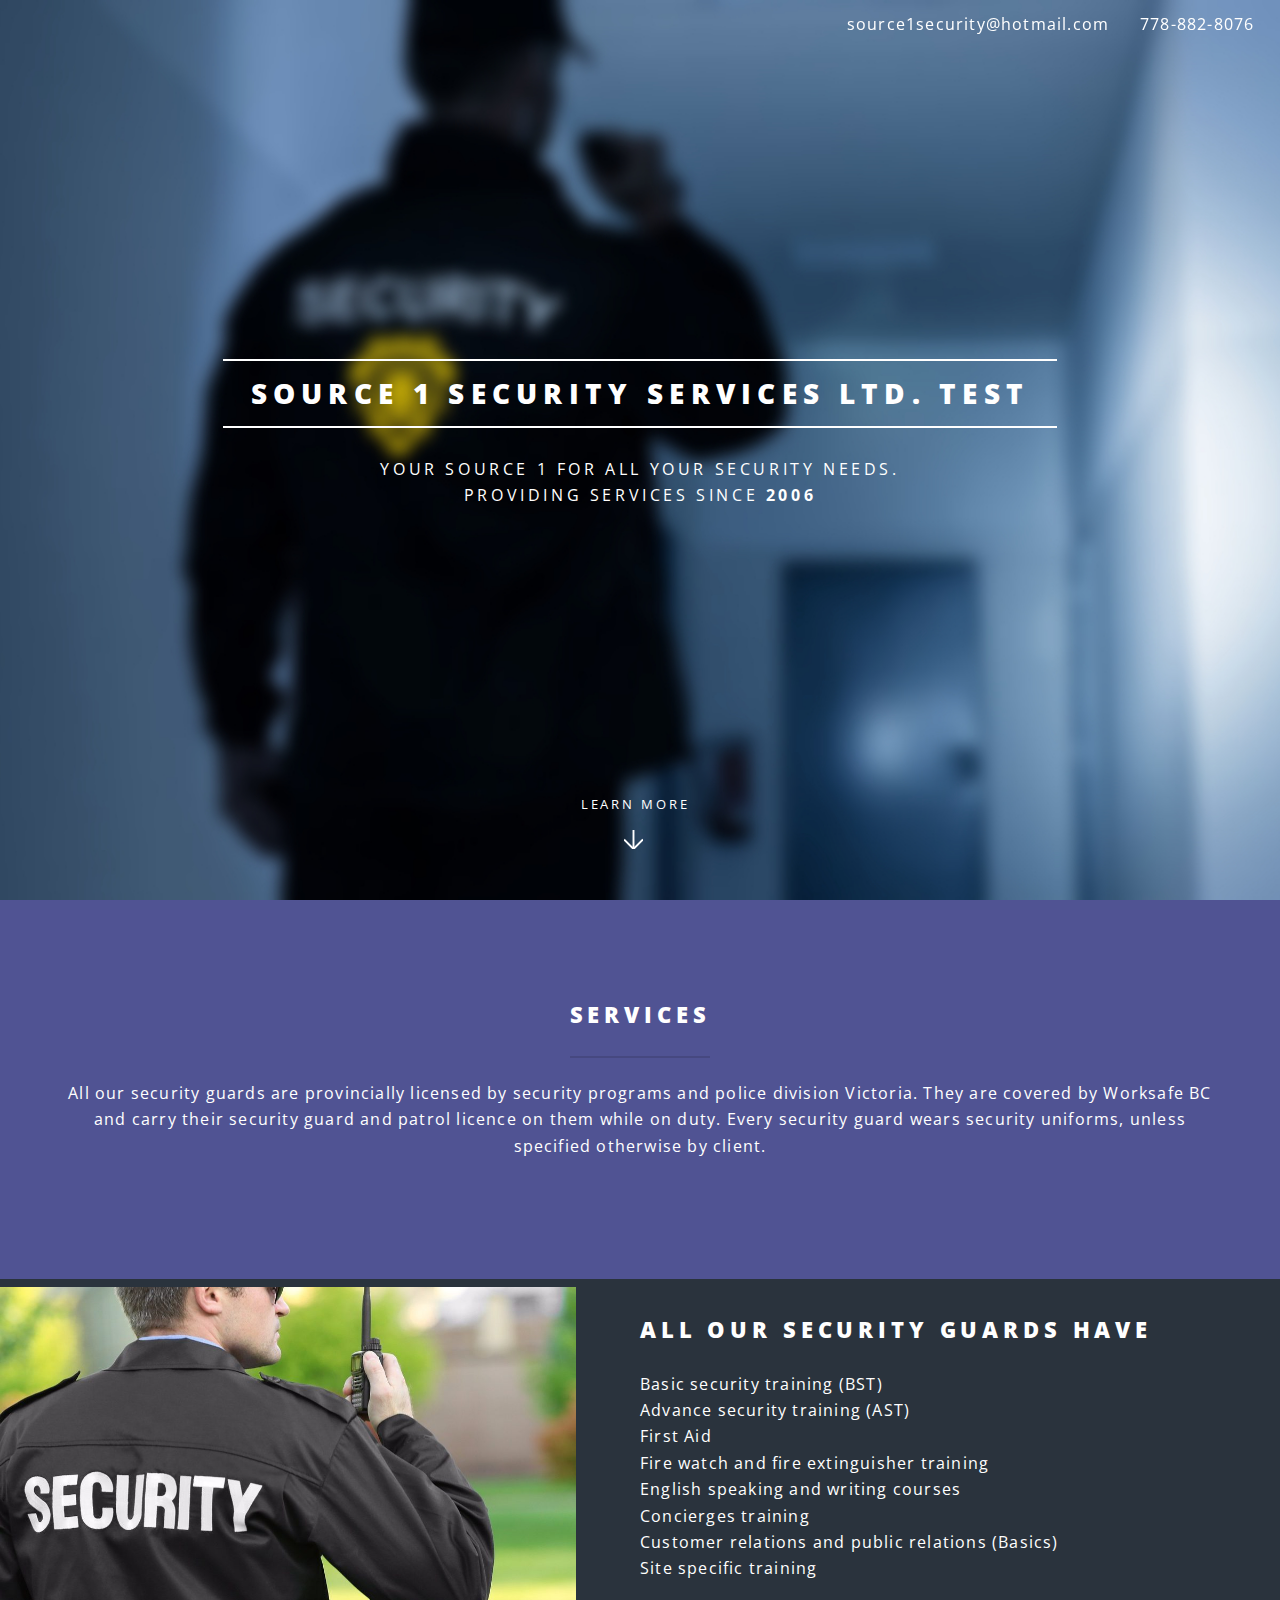
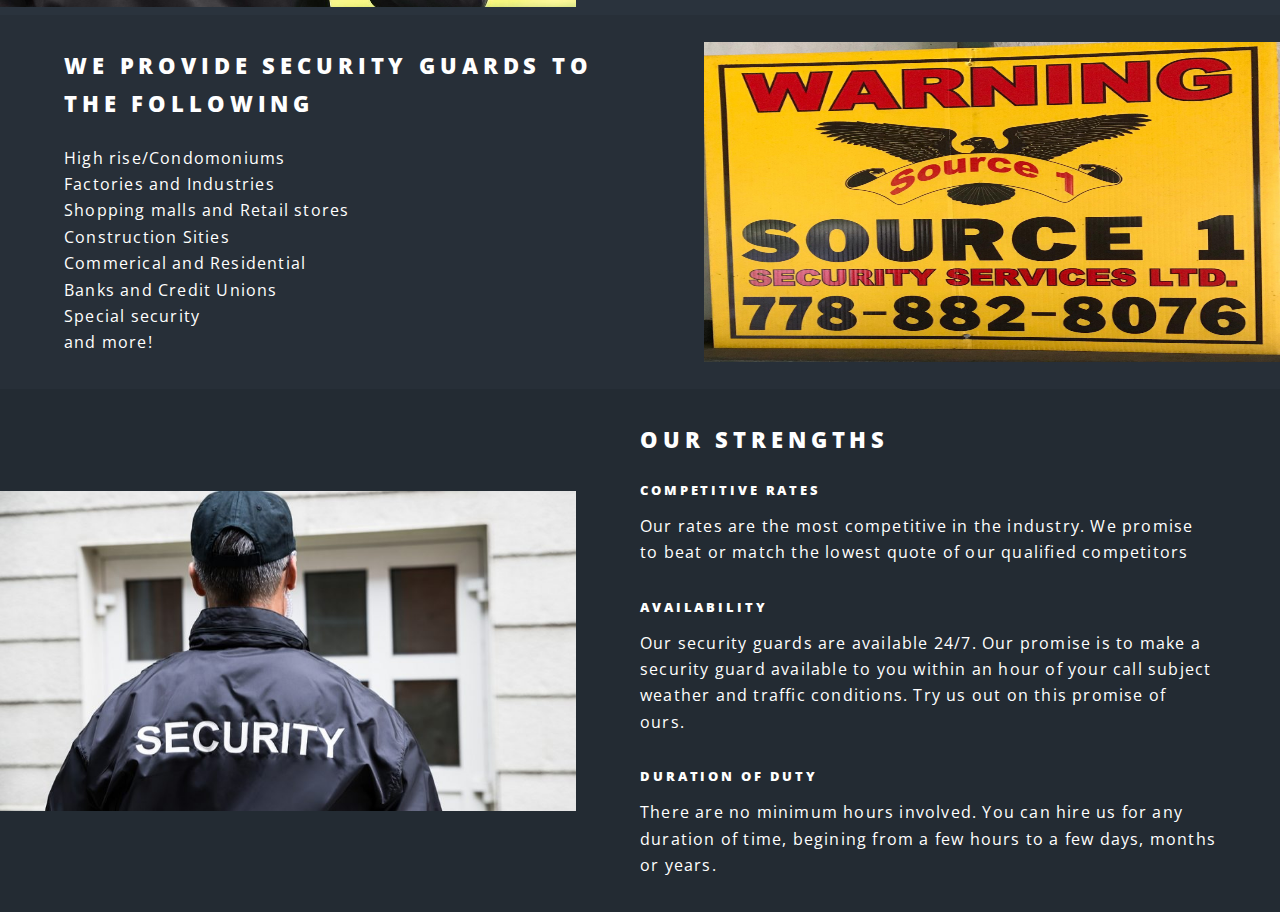
<file: index.html>
<!DOCTYPE HTML>

<html>
	<head>
		<title>Source 1</title>
		<meta charset="utf-8" />
		<meta name="viewport" content="width=device-width, initial-scale=1, user-scalable=no" />
		<link rel="stylesheet" href="assets/css/main.css" />
		<noscript><link rel="stylesheet" href="assets/css/noscript.css" /></noscript>
	</head>
	<body class="landing is-preload">

		<!-- Page Wrapper -->
			<div id="page-wrapper">

				<!-- Header -->
					<header id="header" class="alt">
						<nav id="nav">
							<ul style = "margin-right: 2vw;">
								<li class="special">
									<li style = "padding: 0 2vw;"> source1security@hotmail.com</li>
									<li>778-882-8076</li>
								</li>
							</ul>
						</nav>
					</header>

				<!-- Banner -->
					<section id="banner" style = "background: url(images/securityguard1.jpg) no-repeat center center fixed;
    			-webkit-background-size: cover;
    			-moz-background-size: cover;
    			-o-background-size: cover;
    			background-size: cover;">
						<div class="inner">
							<h2>Source 1 Security Services LTD. test</h2>
							<p>Your Source 1 for all your security needs. <br>
							Providing services since <strong style = "font-weight: bold" >2006</strong></p>
						</div>
						<a href="#one" class="more scrolly">Learn More</a>
					</section>

				<!-- One -->
					<section id="one" class="wrapper style1 special">
						<div class="inner">
							<header class="major">
								<h2>Services</h2>
								<p>All our security guards are provincially licensed by security programs and police
								division Victoria. They are covered by Worksafe BC and carry their security guard and patrol
							licence on them while on duty. Every security guard wears security uniforms, unless specified otherwise
						by client.</p>
							</header>
						</div>
					</section>

				<!-- Two -->
					<section id="two" class="wrapper alt style2">
						<section class="spotlight">
							<div class="image"><img src="images/image1.jpg" alt="" /></div><div class="content">
								<h2>All our security guards have</h2>
								<p>Basic security training (BST) <br>
								Advance security training (AST) <br>
								First Aid <br>
								Fire watch and fire extinguisher training <br>
								English speaking and writing courses <br>
								Concierges training <br>
								Customer relations and public relations (Basics) <br>
								Site specific training
							</p>
							</div>
						</section>
						<section class="spotlight">
							<div class="image"><img src="images/photo.jpg" alt="" /></div><div class="content">
								<h2>We provide security guards to the following</h2>
								<p>
								High rise/Condomoniums <br>
								Factories and Industries<br>
								Shopping malls and Retail stores <br>
								Construction Sities <br>
								Commerical and Residential <br>
								Banks and Credit Unions <br>
								Special security <br>
								and more!
							</p>
							</div>
						</section>
						<section class="spotlight">
							<div class="image"><img src="images/image2.jpg" alt="" /></div><div class="content">
								<h2>Our Strengths</h2>
								<h5> Competitive Rates</h5>
								<p>Our rates are the most competitive in the industry. We promise to beat or match the lowest quote of our qualified competitors </p>
								<h5> Availability </h5>
								<p>Our security guards are available 24/7. Our promise is to make a security guard available to you within an hour of your call subject
								weather and traffic conditions. Try us out on this promise of ours. </p>
								<h5> Duration of Duty </h5>
								<p>There are no minimum hours involved. You can hire us for any duration of time, begining from a few hours to a few days, months or years. </p>

							</div>
						</section>
					</section>
			</div>

		<!-- Scripts -->
			<script src="assets/js/jquery.min.js"></script>
			<script src="assets/js/jquery.scrollex.min.js"></script>
			<script src="assets/js/jquery.scrolly.min.js"></script>
			<script src="assets/js/browser.min.js"></script>
			<script src="assets/js/breakpoints.min.js"></script>
			<script src="assets/js/util.js"></script>
			<script src="assets/js/main.js"></script>

	</body>
</html>
</file>
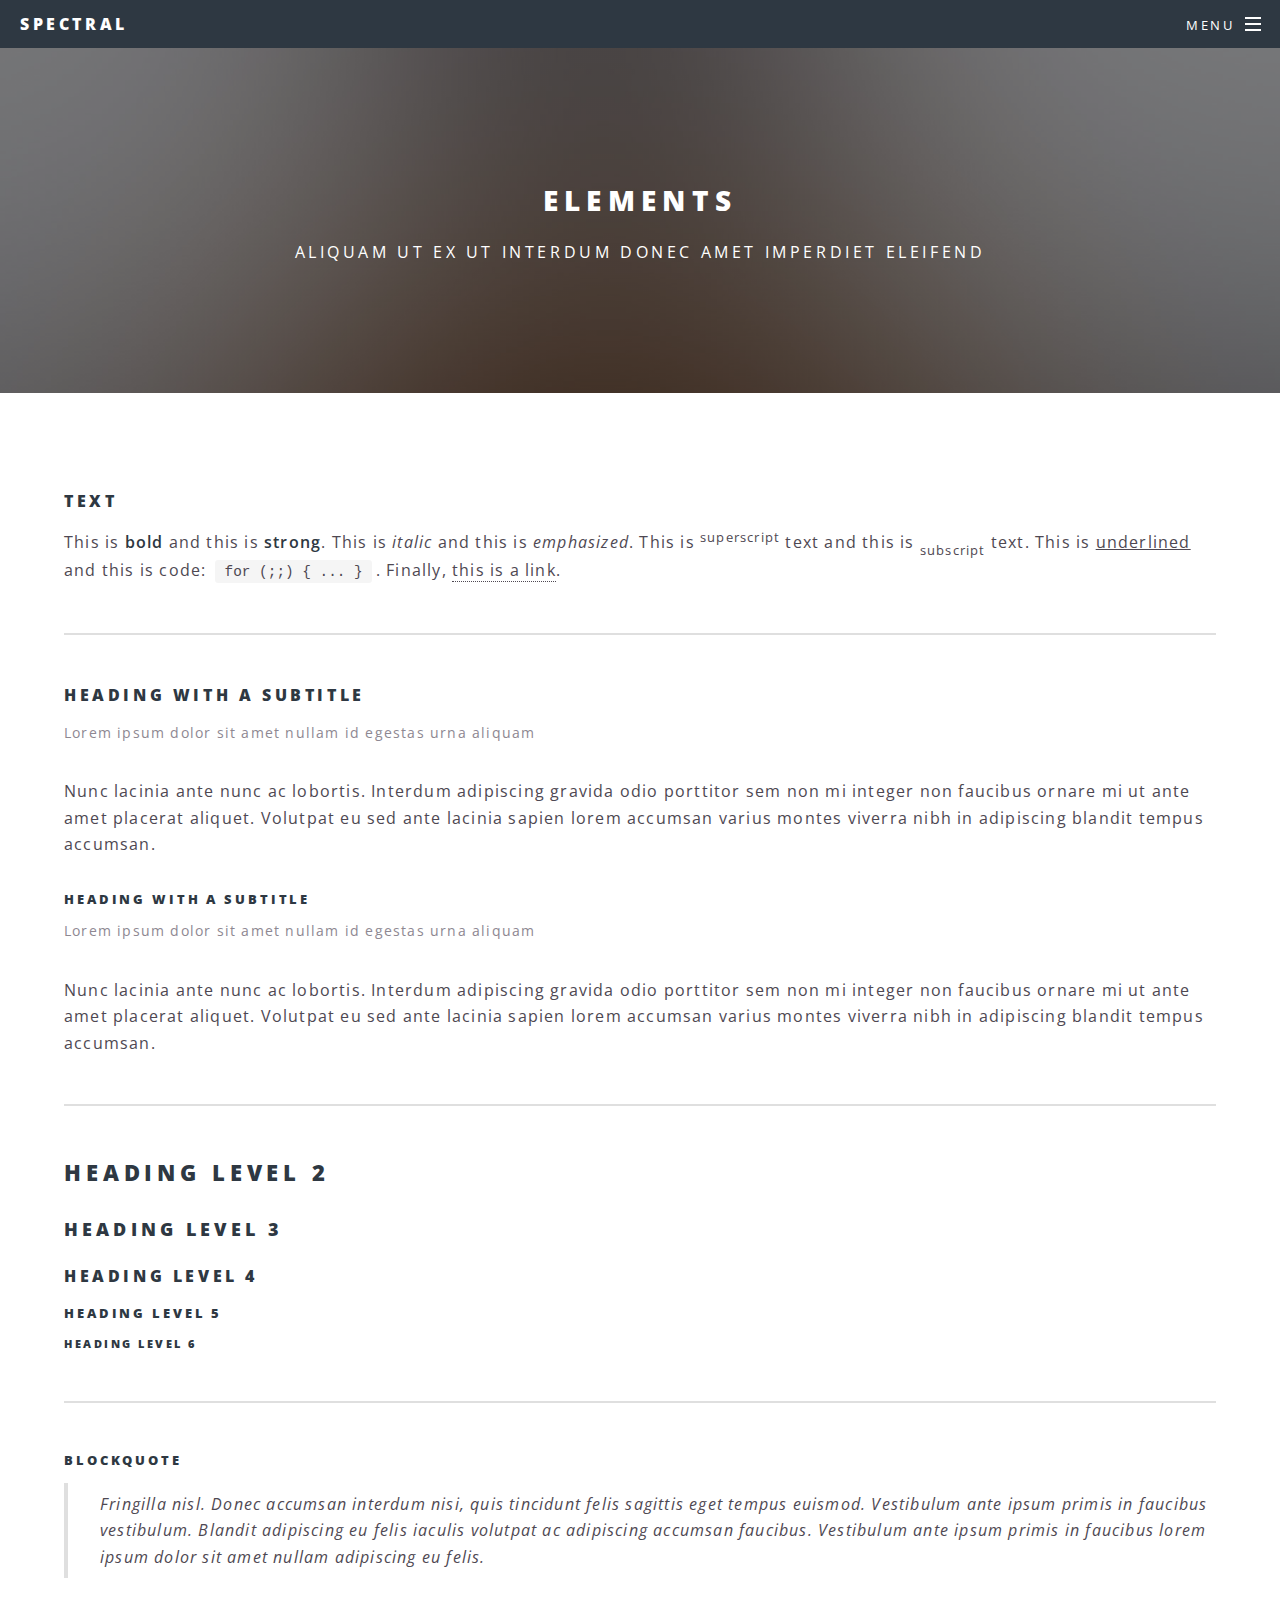
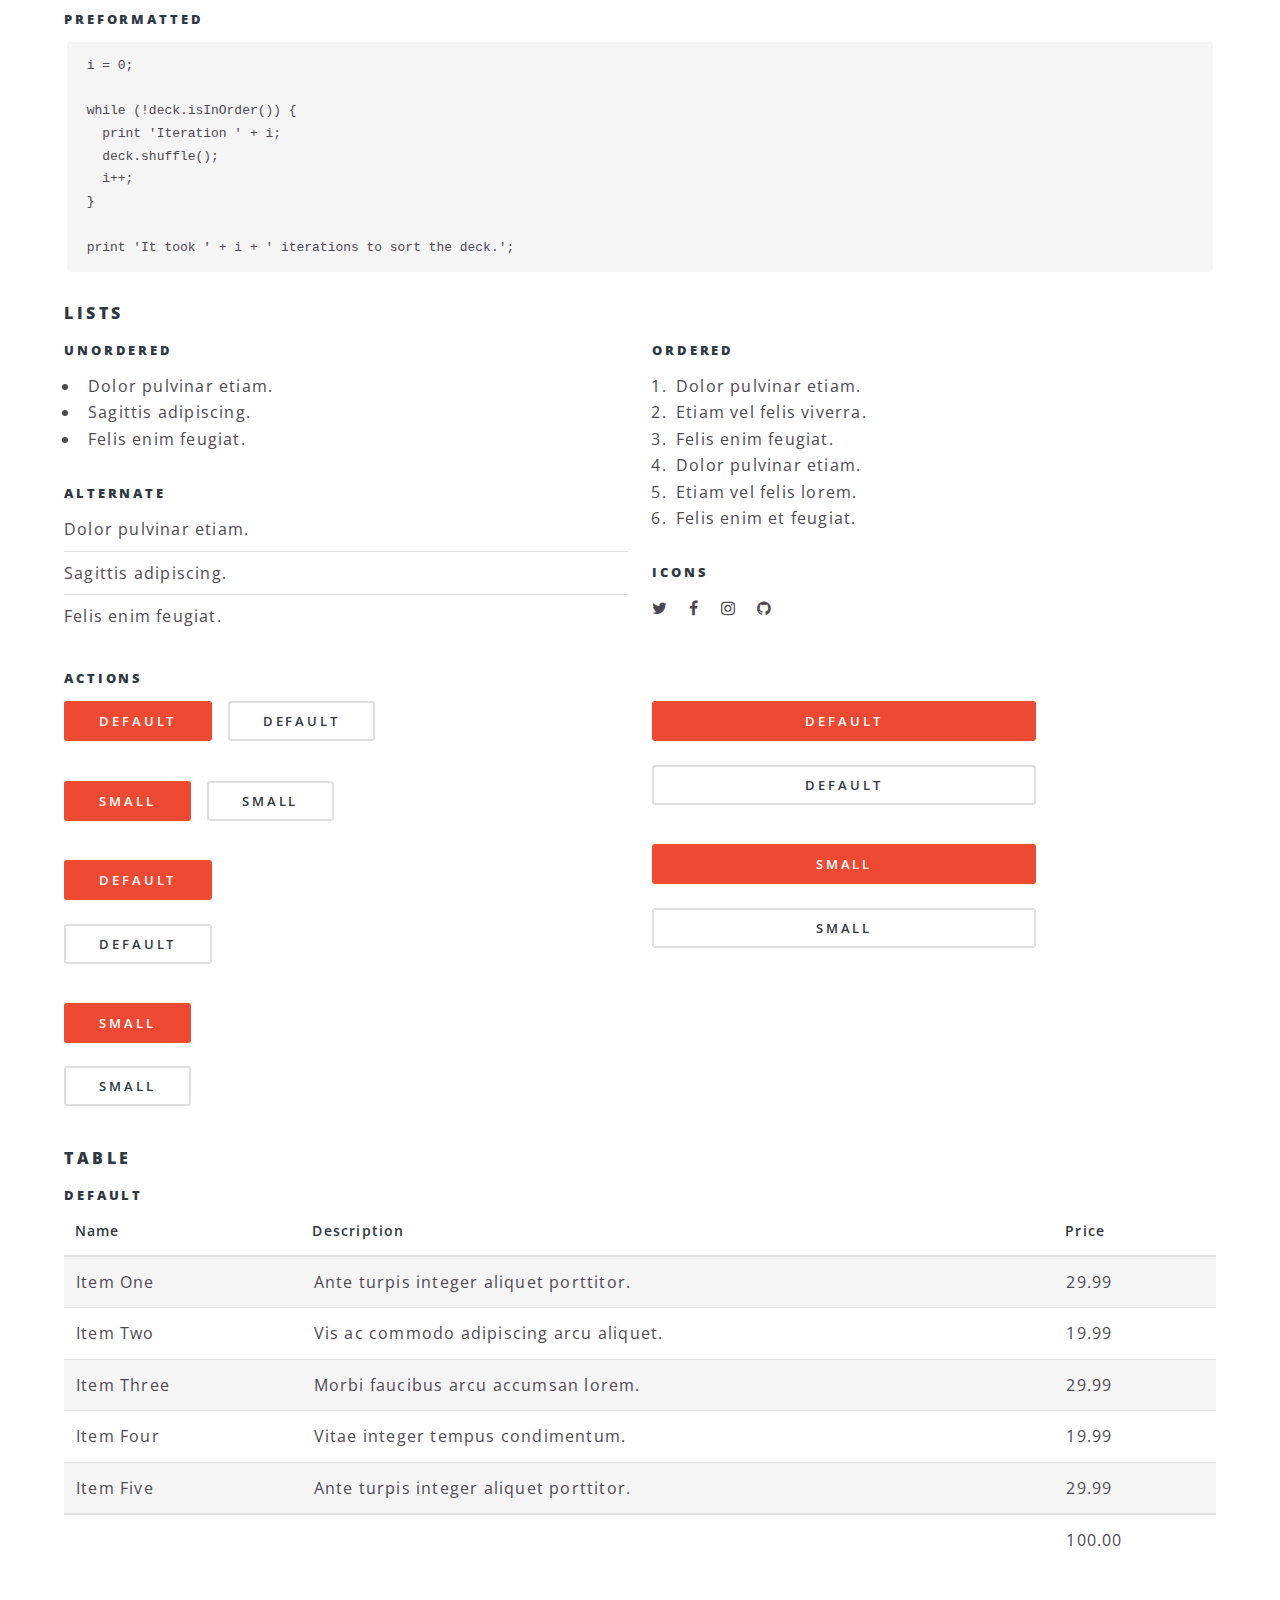
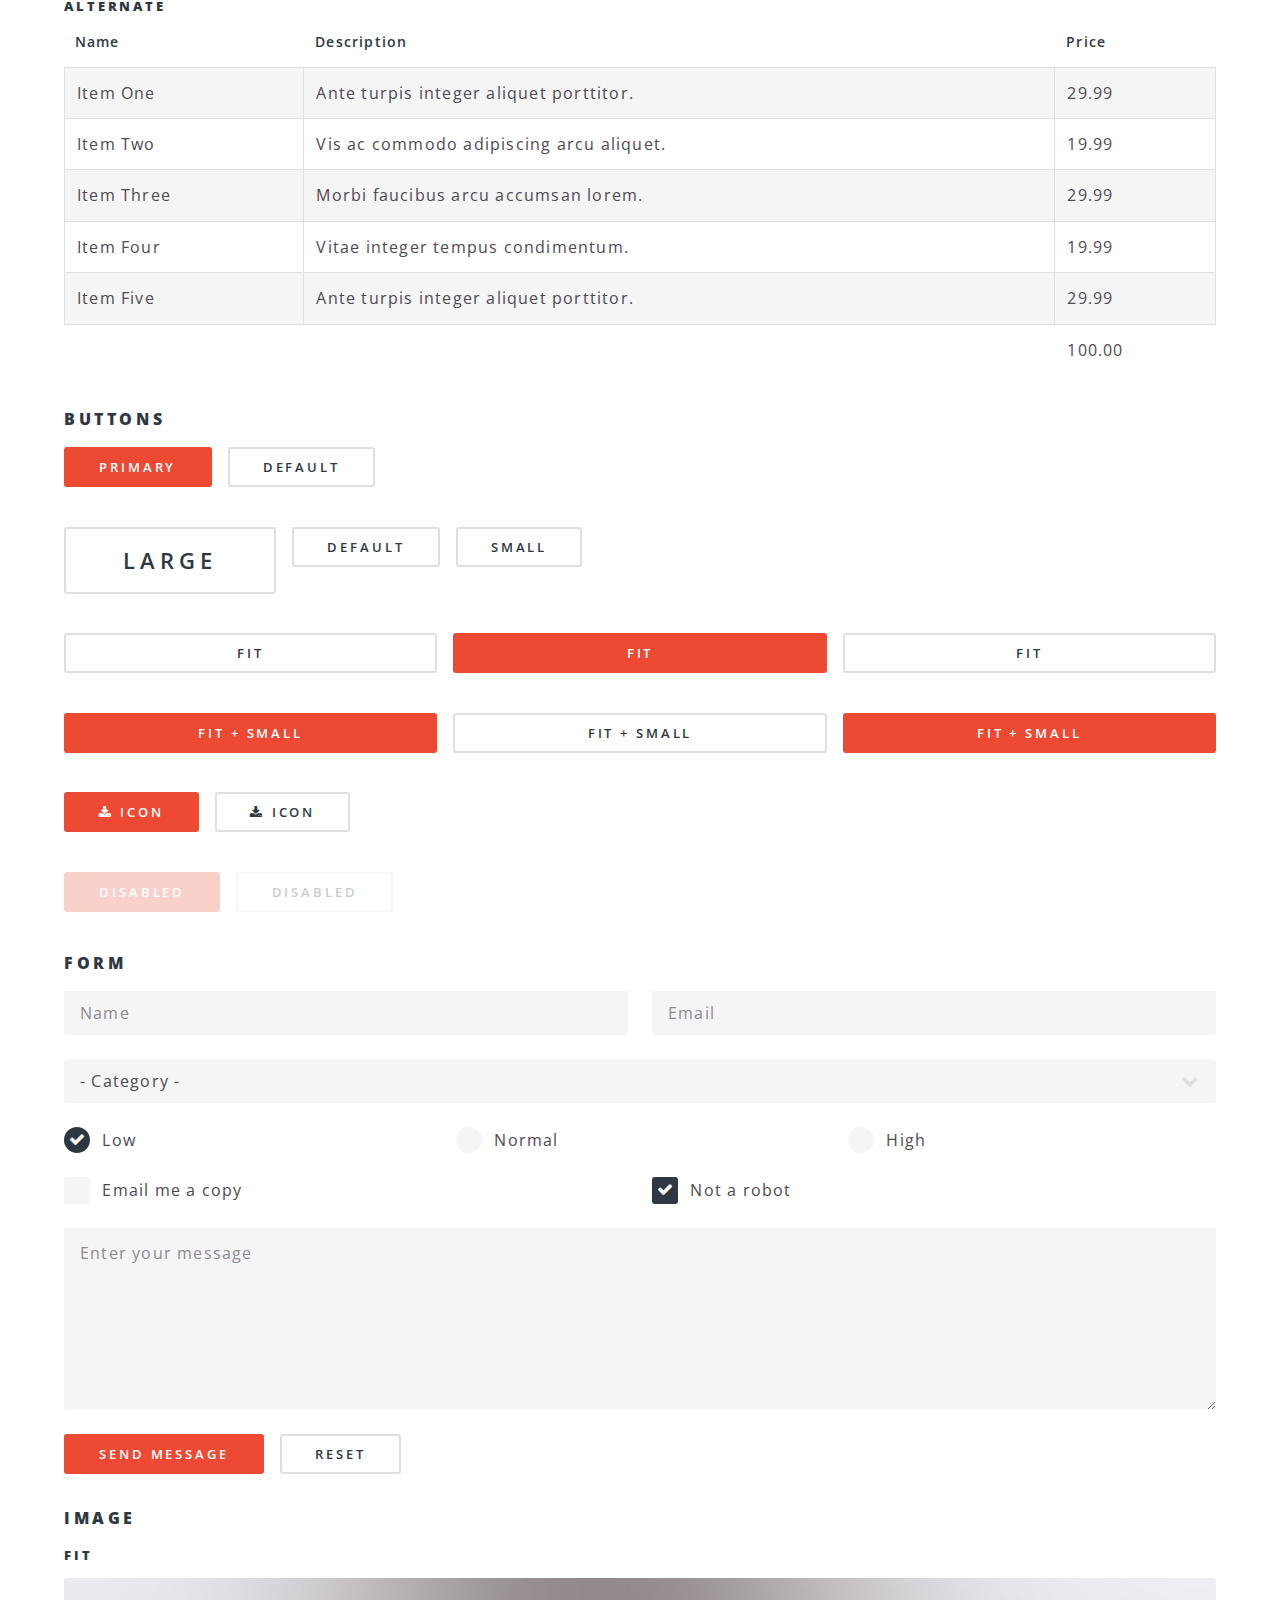
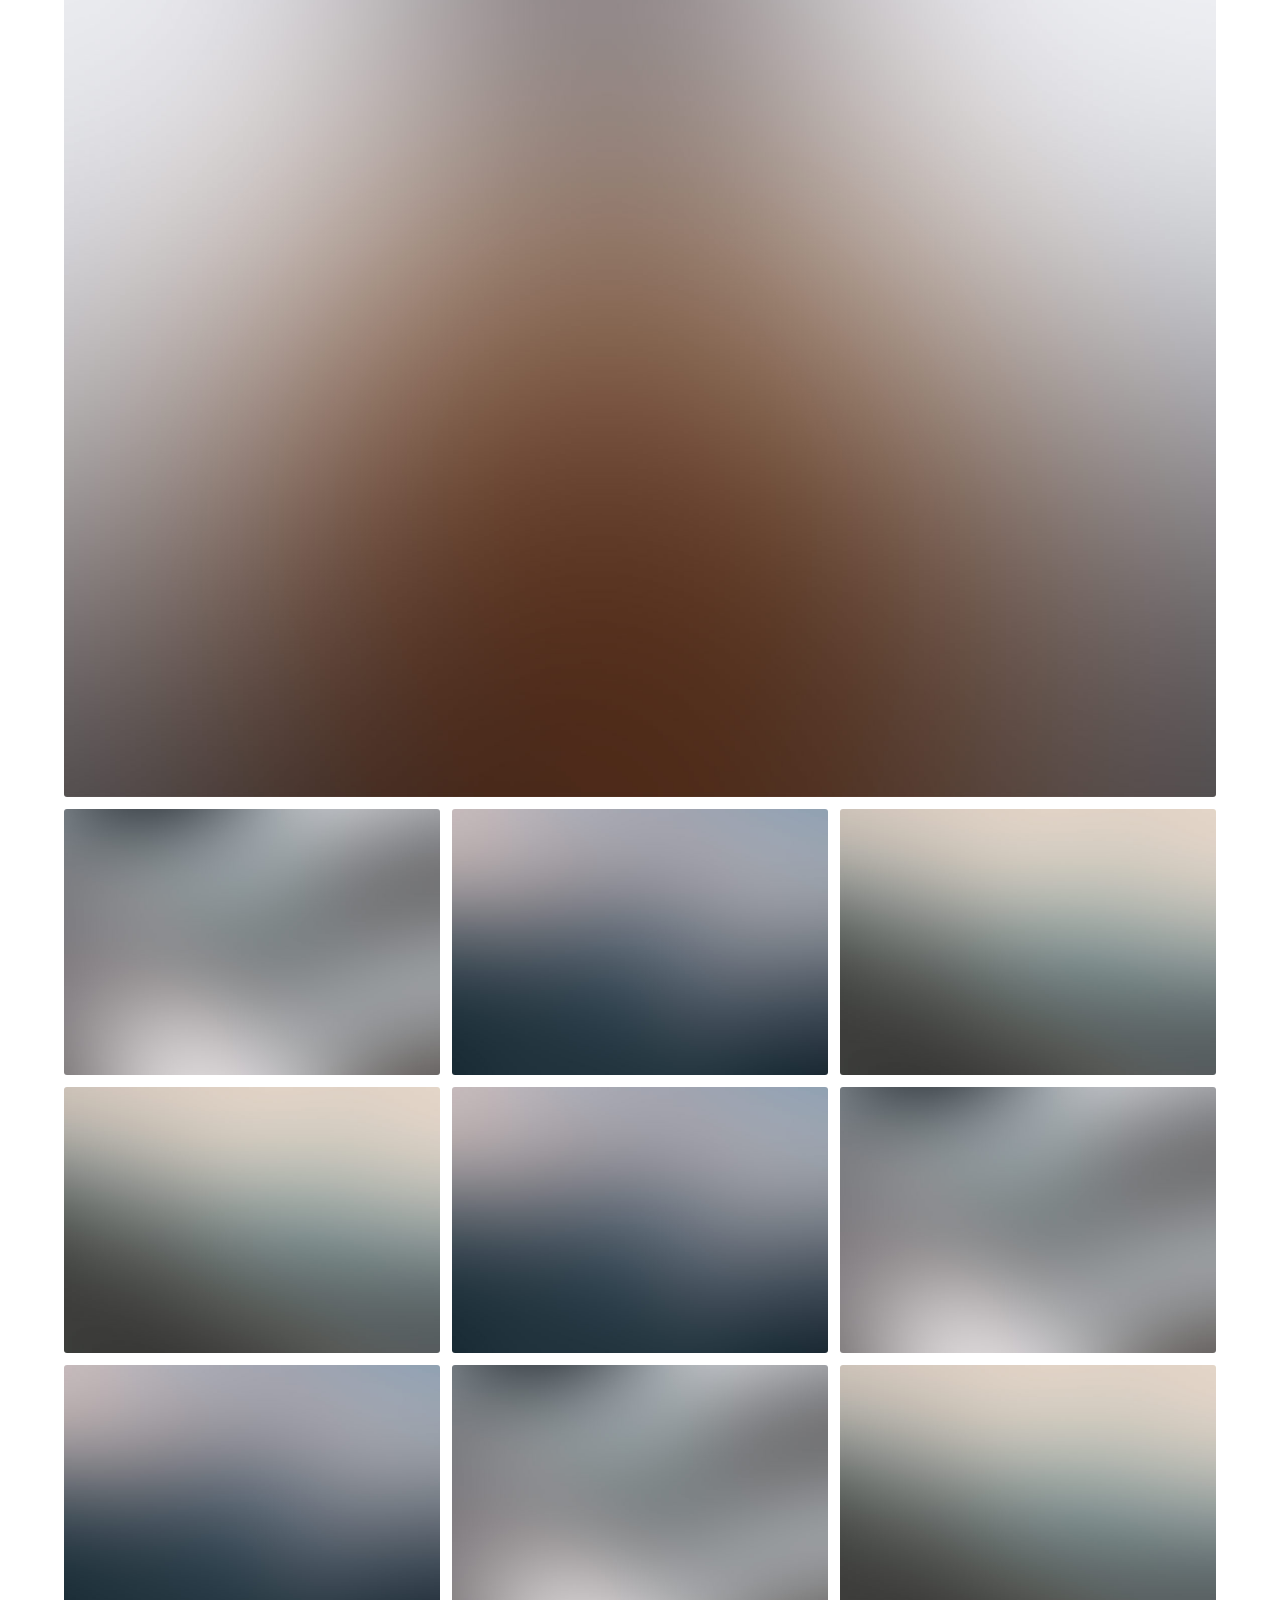
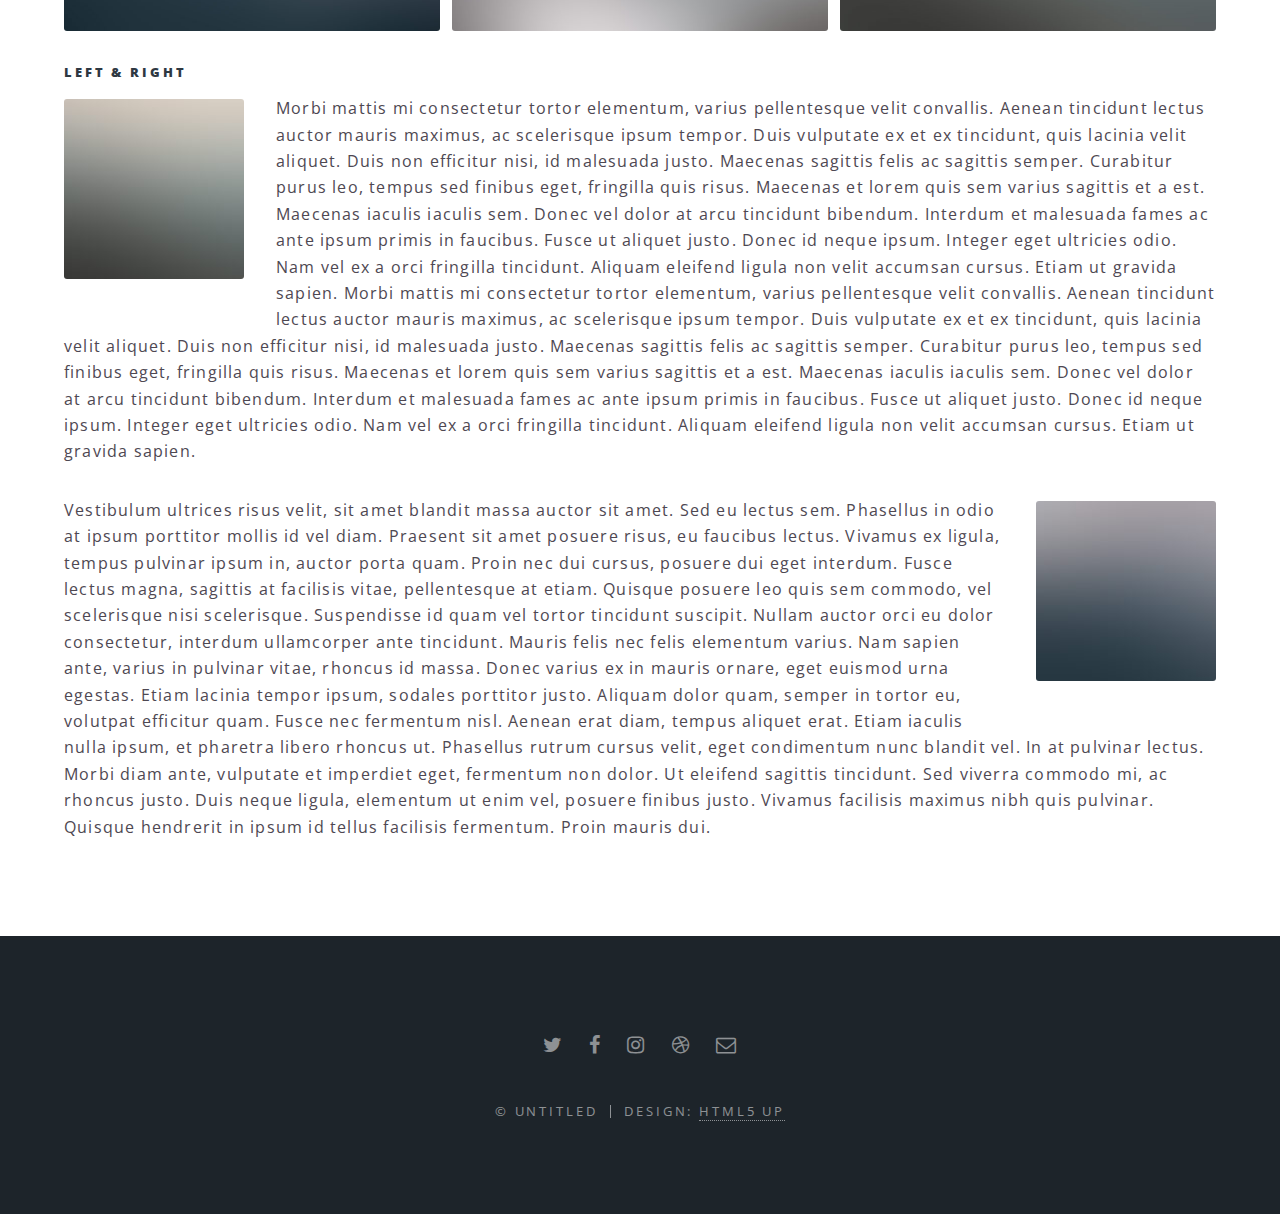
<file: elements.html>
<!DOCTYPE HTML>

<html>
	<head>
		<title>Security</title>
		<meta charset="utf-8" />
		<meta name="viewport" content="width=device-width, initial-scale=1, user-scalable=no" />
		<link rel="stylesheet" href="assets/css/main.css" />
		<noscript><link rel="stylesheet" href="assets/css/noscript.css" /></noscript>
	</head>
	<body class="is-preload">

		<!-- Page Wrapper -->
			<div id="page-wrapper">

				<!-- Header -->
					<header id="header">
						<h1><a href="index.html">Spectral</a></h1>
						<nav id="nav">
							<ul>
								<li class="special">
									<a href="#menu" class="menuToggle"><span>Menu</span></a>
									<div id="menu">
										<ul>
											<li><a href="index.html">Home</a></li>
											<li><a href="generic.html">Generic</a></li>
											<li><a href="elements.html">Elements</a></li>
											<li><a href="#">Sign Up</a></li>
											<li><a href="#">Log In</a></li>
										</ul>
									</div>
								</li>
							</ul>
						</nav>
					</header>

				<!-- Main -->
					<article id="main">
						<header>
							<h2>Elements</h2>
							<p>Aliquam ut ex ut interdum donec amet imperdiet eleifend</p>
						</header>
						<section class="wrapper style5">
							<div class="inner">

								<section>
									<h4>Text</h4>
									<p>This is <b>bold</b> and this is <strong>strong</strong>. This is <i>italic</i> and this is <em>emphasized</em>.
									This is <sup>superscript</sup> text and this is <sub>subscript</sub> text.
									This is <u>underlined</u> and this is code: <code>for (;;) { ... }</code>. Finally, <a href="#">this is a link</a>.</p>
									<hr />
									<header>
										<h4>Heading with a Subtitle</h4>
										<p>Lorem ipsum dolor sit amet nullam id egestas urna aliquam</p>
									</header>
									<p>Nunc lacinia ante nunc ac lobortis. Interdum adipiscing gravida odio porttitor sem non mi integer non faucibus ornare mi ut ante amet placerat aliquet. Volutpat eu sed ante lacinia sapien lorem accumsan varius montes viverra nibh in adipiscing blandit tempus accumsan.</p>
									<header>
										<h5>Heading with a Subtitle</h5>
										<p>Lorem ipsum dolor sit amet nullam id egestas urna aliquam</p>
									</header>
									<p>Nunc lacinia ante nunc ac lobortis. Interdum adipiscing gravida odio porttitor sem non mi integer non faucibus ornare mi ut ante amet placerat aliquet. Volutpat eu sed ante lacinia sapien lorem accumsan varius montes viverra nibh in adipiscing blandit tempus accumsan.</p>
									<hr />
									<h2>Heading Level 2</h2>
									<h3>Heading Level 3</h3>
									<h4>Heading Level 4</h4>
									<h5>Heading Level 5</h5>
									<h6>Heading Level 6</h6>
									<hr />
									<h5>Blockquote</h5>
									<blockquote>Fringilla nisl. Donec accumsan interdum nisi, quis tincidunt felis sagittis eget tempus euismod. Vestibulum ante ipsum primis in faucibus vestibulum. Blandit adipiscing eu felis iaculis volutpat ac adipiscing accumsan faucibus. Vestibulum ante ipsum primis in faucibus lorem ipsum dolor sit amet nullam adipiscing eu felis.</blockquote>
									<h5>Preformatted</h5>
									<pre><code>i = 0;

while (!deck.isInOrder()) {
  print 'Iteration ' + i;
  deck.shuffle();
  i++;
}

print 'It took ' + i + ' iterations to sort the deck.';</code></pre>
								</section>

								<section>
									<h4>Lists</h4>
									<div class="row">
										<div class="col-6 col-12-medium">
											<h5>Unordered</h5>
											<ul>
												<li>Dolor pulvinar etiam.</li>
												<li>Sagittis adipiscing.</li>
												<li>Felis enim feugiat.</li>
											</ul>
											<h5>Alternate</h5>
											<ul class="alt">
												<li>Dolor pulvinar etiam.</li>
												<li>Sagittis adipiscing.</li>
												<li>Felis enim feugiat.</li>
											</ul>
										</div>
										<div class="col-6 col-12-medium">
											<h5>Ordered</h5>
											<ol>
												<li>Dolor pulvinar etiam.</li>
												<li>Etiam vel felis viverra.</li>
												<li>Felis enim feugiat.</li>
												<li>Dolor pulvinar etiam.</li>
												<li>Etiam vel felis lorem.</li>
												<li>Felis enim et feugiat.</li>
											</ol>
											<h5>Icons</h5>
											<ul class="icons">
												<li><a href="#" class="icon fa-twitter"><span class="label">Twitter</span></a></li>
												<li><a href="#" class="icon fa-facebook"><span class="label">Facebook</span></a></li>
												<li><a href="#" class="icon fa-instagram"><span class="label">Instagram</span></a></li>
												<li><a href="#" class="icon fa-github"><span class="label">Github</span></a></li>
											</ul>
										</div>
									</div>
									<h5>Actions</h5>
									<div class="row">
										<div class="col-6 col-12-medium">
											<ul class="actions">
												<li><a href="#" class="button primary">Default</a></li>
												<li><a href="#" class="button">Default</a></li>
											</ul>
											<ul class="actions small">
												<li><a href="#" class="button primary small">Small</a></li>
												<li><a href="#" class="button small">Small</a></li>
											</ul>
											<ul class="actions stacked">
												<li><a href="#" class="button primary">Default</a></li>
												<li><a href="#" class="button">Default</a></li>
											</ul>
											<ul class="actions stacked">
												<li><a href="#" class="button primary small">Small</a></li>
												<li><a href="#" class="button small">Small</a></li>
											</ul>
										</div>
										<div class="col-6 col-12-medium">
											<ul class="actions stacked">
												<li><a href="#" class="button primary fit">Default</a></li>
												<li><a href="#" class="button fit">Default</a></li>
											</ul>
											<ul class="actions stacked">
												<li><a href="#" class="button primary small fit">Small</a></li>
												<li><a href="#" class="button small fit">Small</a></li>
											</ul>
										</div>
									</div>
								</section>

								<section>
									<h4>Table</h4>
									<h5>Default</h5>
									<div class="table-wrapper">
										<table>
											<thead>
												<tr>
													<th>Name</th>
													<th>Description</th>
													<th>Price</th>
												</tr>
											</thead>
											<tbody>
												<tr>
													<td>Item One</td>
													<td>Ante turpis integer aliquet porttitor.</td>
													<td>29.99</td>
												</tr>
												<tr>
													<td>Item Two</td>
													<td>Vis ac commodo adipiscing arcu aliquet.</td>
													<td>19.99</td>
												</tr>
												<tr>
													<td>Item Three</td>
													<td> Morbi faucibus arcu accumsan lorem.</td>
													<td>29.99</td>
												</tr>
												<tr>
													<td>Item Four</td>
													<td>Vitae integer tempus condimentum.</td>
													<td>19.99</td>
												</tr>
												<tr>
													<td>Item Five</td>
													<td>Ante turpis integer aliquet porttitor.</td>
													<td>29.99</td>
												</tr>
											</tbody>
											<tfoot>
												<tr>
													<td colspan="2"></td>
													<td>100.00</td>
												</tr>
											</tfoot>
										</table>
									</div>

									<h5>Alternate</h5>
									<div class="table-wrapper">
										<table class="alt">
											<thead>
												<tr>
													<th>Name</th>
													<th>Description</th>
													<th>Price</th>
												</tr>
											</thead>
											<tbody>
												<tr>
													<td>Item One</td>
													<td>Ante turpis integer aliquet porttitor.</td>
													<td>29.99</td>
												</tr>
												<tr>
													<td>Item Two</td>
													<td>Vis ac commodo adipiscing arcu aliquet.</td>
													<td>19.99</td>
												</tr>
												<tr>
													<td>Item Three</td>
													<td> Morbi faucibus arcu accumsan lorem.</td>
													<td>29.99</td>
												</tr>
												<tr>
													<td>Item Four</td>
													<td>Vitae integer tempus condimentum.</td>
													<td>19.99</td>
												</tr>
												<tr>
													<td>Item Five</td>
													<td>Ante turpis integer aliquet porttitor.</td>
													<td>29.99</td>
												</tr>
											</tbody>
											<tfoot>
												<tr>
													<td colspan="2"></td>
													<td>100.00</td>
												</tr>
											</tfoot>
										</table>
									</div>
								</section>

								<section>
									<h4>Buttons</h4>
									<ul class="actions">
										<li><a href="#" class="button primary">Primary</a></li>
										<li><a href="#" class="button">Default</a></li>
									</ul>
									<ul class="actions">
										<li><a href="#" class="button large">Large</a></li>
										<li><a href="#" class="button">Default</a></li>
										<li><a href="#" class="button small">Small</a></li>
									</ul>
									<ul class="actions fit">
										<li><a href="#" class="button fit">Fit</a></li>
										<li><a href="#" class="button primary fit">Fit</a></li>
										<li><a href="#" class="button fit">Fit</a></li>
									</ul>
									<ul class="actions fit small">
										<li><a href="#" class="button primary fit small">Fit + Small</a></li>
										<li><a href="#" class="button fit small">Fit + Small</a></li>
										<li><a href="#" class="button primary fit small">Fit + Small</a></li>
									</ul>
									<ul class="actions">
										<li><a href="#" class="button primary icon fa-download">Icon</a></li>
										<li><a href="#" class="button icon fa-download">Icon</a></li>
									</ul>
									<ul class="actions">
										<li><span class="button primary disabled">Disabled</span></li>
										<li><span class="button disabled">Disabled</span></li>
									</ul>
								</section>

								<section>
									<h4>Form</h4>
									<form method="post" action="#">
										<div class="row gtr-uniform">
											<div class="col-6 col-12-xsmall">
												<input type="text" name="demo-name" id="demo-name" value="" placeholder="Name" />
											</div>
											<div class="col-6 col-12-xsmall">
												<input type="email" name="demo-email" id="demo-email" value="" placeholder="Email" />
											</div>
											<div class="col-12">
												<select name="demo-category" id="demo-category">
													<option value="">- Category -</option>
													<option value="1">Manufacturing</option>
													<option value="1">Shipping</option>
													<option value="1">Administration</option>
													<option value="1">Human Resources</option>
												</select>
											</div>
											<div class="col-4 col-12-small">
												<input type="radio" id="demo-priority-low" name="demo-priority" checked>
												<label for="demo-priority-low">Low</label>
											</div>
											<div class="col-4 col-12-small">
												<input type="radio" id="demo-priority-normal" name="demo-priority">
												<label for="demo-priority-normal">Normal</label>
											</div>
											<div class="col-4 col-12-small">
												<input type="radio" id="demo-priority-high" name="demo-priority">
												<label for="demo-priority-high">High</label>
											</div>
											<div class="col-6 col-12-small">
												<input type="checkbox" id="demo-copy" name="demo-copy">
												<label for="demo-copy">Email me a copy</label>
											</div>
											<div class="col-6 col-12-small">
												<input type="checkbox" id="demo-human" name="demo-human" checked>
												<label for="demo-human">Not a robot</label>
											</div>
											<div class="col-12">
												<textarea name="demo-message" id="demo-message" placeholder="Enter your message" rows="6"></textarea>
											</div>
											<div class="col-12">
												<ul class="actions">
													<li><input type="submit" value="Send Message" class="primary" /></li>
													<li><input type="reset" value="Reset" /></li>
												</ul>
											</div>
										</div>
									</form>
								</section>

								<section>
									<h4>Image</h4>
									<h5>Fit</h5>
									<div class="box alt">
										<div class="row gtr-50 gtr-uniform">
											<div class="col-12"><span class="image fit"><img src="images/banner.jpg" alt="" /></span></div>
											<div class="col-4"><span class="image fit"><img src="images/pic01.jpg" alt="" /></span></div>
											<div class="col-4"><span class="image fit"><img src="images/pic02.jpg" alt="" /></span></div>
											<div class="col-4"><span class="image fit"><img src="images/pic03.jpg" alt="" /></span></div>
											<div class="col-4"><span class="image fit"><img src="images/pic03.jpg" alt="" /></span></div>
											<div class="col-4"><span class="image fit"><img src="images/pic02.jpg" alt="" /></span></div>
											<div class="col-4"><span class="image fit"><img src="images/pic01.jpg" alt="" /></span></div>
											<div class="col-4"><span class="image fit"><img src="images/pic02.jpg" alt="" /></span></div>
											<div class="col-4"><span class="image fit"><img src="images/pic01.jpg" alt="" /></span></div>
											<div class="col-4"><span class="image fit"><img src="images/pic03.jpg" alt="" /></span></div>
										</div>
									</div>
									<h5>Left &amp; Right</h5>
									<p><span class="image left"><img src="images/pic04.jpg" alt="" /></span>Morbi mattis mi consectetur tortor elementum, varius pellentesque velit convallis. Aenean tincidunt lectus auctor mauris maximus, ac scelerisque ipsum tempor. Duis vulputate ex et ex tincidunt, quis lacinia velit aliquet. Duis non efficitur nisi, id malesuada justo. Maecenas sagittis felis ac sagittis semper. Curabitur purus leo, tempus sed finibus eget, fringilla quis risus. Maecenas et lorem quis sem varius sagittis et a est. Maecenas iaculis iaculis sem. Donec vel dolor at arcu tincidunt bibendum. Interdum et malesuada fames ac ante ipsum primis in faucibus. Fusce ut aliquet justo. Donec id neque ipsum. Integer eget ultricies odio. Nam vel ex a orci fringilla tincidunt. Aliquam eleifend ligula non velit accumsan cursus. Etiam ut gravida sapien. Morbi mattis mi consectetur tortor elementum, varius pellentesque velit convallis. Aenean tincidunt lectus auctor mauris maximus, ac scelerisque ipsum tempor. Duis vulputate ex et ex tincidunt, quis lacinia velit aliquet. Duis non efficitur nisi, id malesuada justo. Maecenas sagittis felis ac sagittis semper. Curabitur purus leo, tempus sed finibus eget, fringilla quis risus. Maecenas et lorem quis sem varius sagittis et a est. Maecenas iaculis iaculis sem. Donec vel dolor at arcu tincidunt bibendum. Interdum et malesuada fames ac ante ipsum primis in faucibus. Fusce ut aliquet justo. Donec id neque ipsum. Integer eget ultricies odio. Nam vel ex a orci fringilla tincidunt. Aliquam eleifend ligula non velit accumsan cursus. Etiam ut gravida sapien.</p>
									<p><span class="image right"><img src="images/pic05.jpg" alt="" /></span>Vestibulum ultrices risus velit, sit amet blandit massa auctor sit amet. Sed eu lectus sem. Phasellus in odio at ipsum porttitor mollis id vel diam. Praesent sit amet posuere risus, eu faucibus lectus. Vivamus ex ligula, tempus pulvinar ipsum in, auctor porta quam. Proin nec dui cursus, posuere dui eget interdum. Fusce lectus magna, sagittis at facilisis vitae, pellentesque at etiam. Quisque posuere leo quis sem commodo, vel scelerisque nisi scelerisque. Suspendisse id quam vel tortor tincidunt suscipit. Nullam auctor orci eu dolor consectetur, interdum ullamcorper ante tincidunt. Mauris felis nec felis elementum varius. Nam sapien ante, varius in pulvinar vitae, rhoncus id massa. Donec varius ex in mauris ornare, eget euismod urna egestas. Etiam lacinia tempor ipsum, sodales porttitor justo. Aliquam dolor quam, semper in tortor eu, volutpat efficitur quam. Fusce nec fermentum nisl. Aenean erat diam, tempus aliquet erat. Etiam iaculis nulla ipsum, et pharetra libero rhoncus ut. Phasellus rutrum cursus velit, eget condimentum nunc blandit vel. In at pulvinar lectus. Morbi diam ante, vulputate et imperdiet eget, fermentum non dolor. Ut eleifend sagittis tincidunt. Sed viverra commodo mi, ac rhoncus justo. Duis neque ligula, elementum ut enim vel, posuere finibus justo. Vivamus facilisis maximus nibh quis pulvinar. Quisque hendrerit in ipsum id tellus facilisis fermentum. Proin mauris dui.</p>
								</section>

							</div>
						</section>
					</article>

				<!-- Footer -->
					<footer id="footer">
						<ul class="icons">
							<li><a href="#" class="icon fa-twitter"><span class="label">Twitter</span></a></li>
							<li><a href="#" class="icon fa-facebook"><span class="label">Facebook</span></a></li>
							<li><a href="#" class="icon fa-instagram"><span class="label">Instagram</span></a></li>
							<li><a href="#" class="icon fa-dribbble"><span class="label">Dribbble</span></a></li>
							<li><a href="#" class="icon fa-envelope-o"><span class="label">Email</span></a></li>
						</ul>
						<ul class="copyright">
							<li>&copy; Untitled</li><li>Design: <a href="http://html5up.net">HTML5 UP</a></li>
						</ul>
					</footer>

			</div>

		<!-- Scripts -->
			<script src="assets/js/jquery.min.js"></script>
			<script src="assets/js/jquery.scrollex.min.js"></script>
			<script src="assets/js/jquery.scrolly.min.js"></script>
			<script src="assets/js/browser.min.js"></script>
			<script src="assets/js/breakpoints.min.js"></script>
			<script src="assets/js/util.js"></script>
			<script src="assets/js/main.js"></script>

	</body>
</html>
</file>
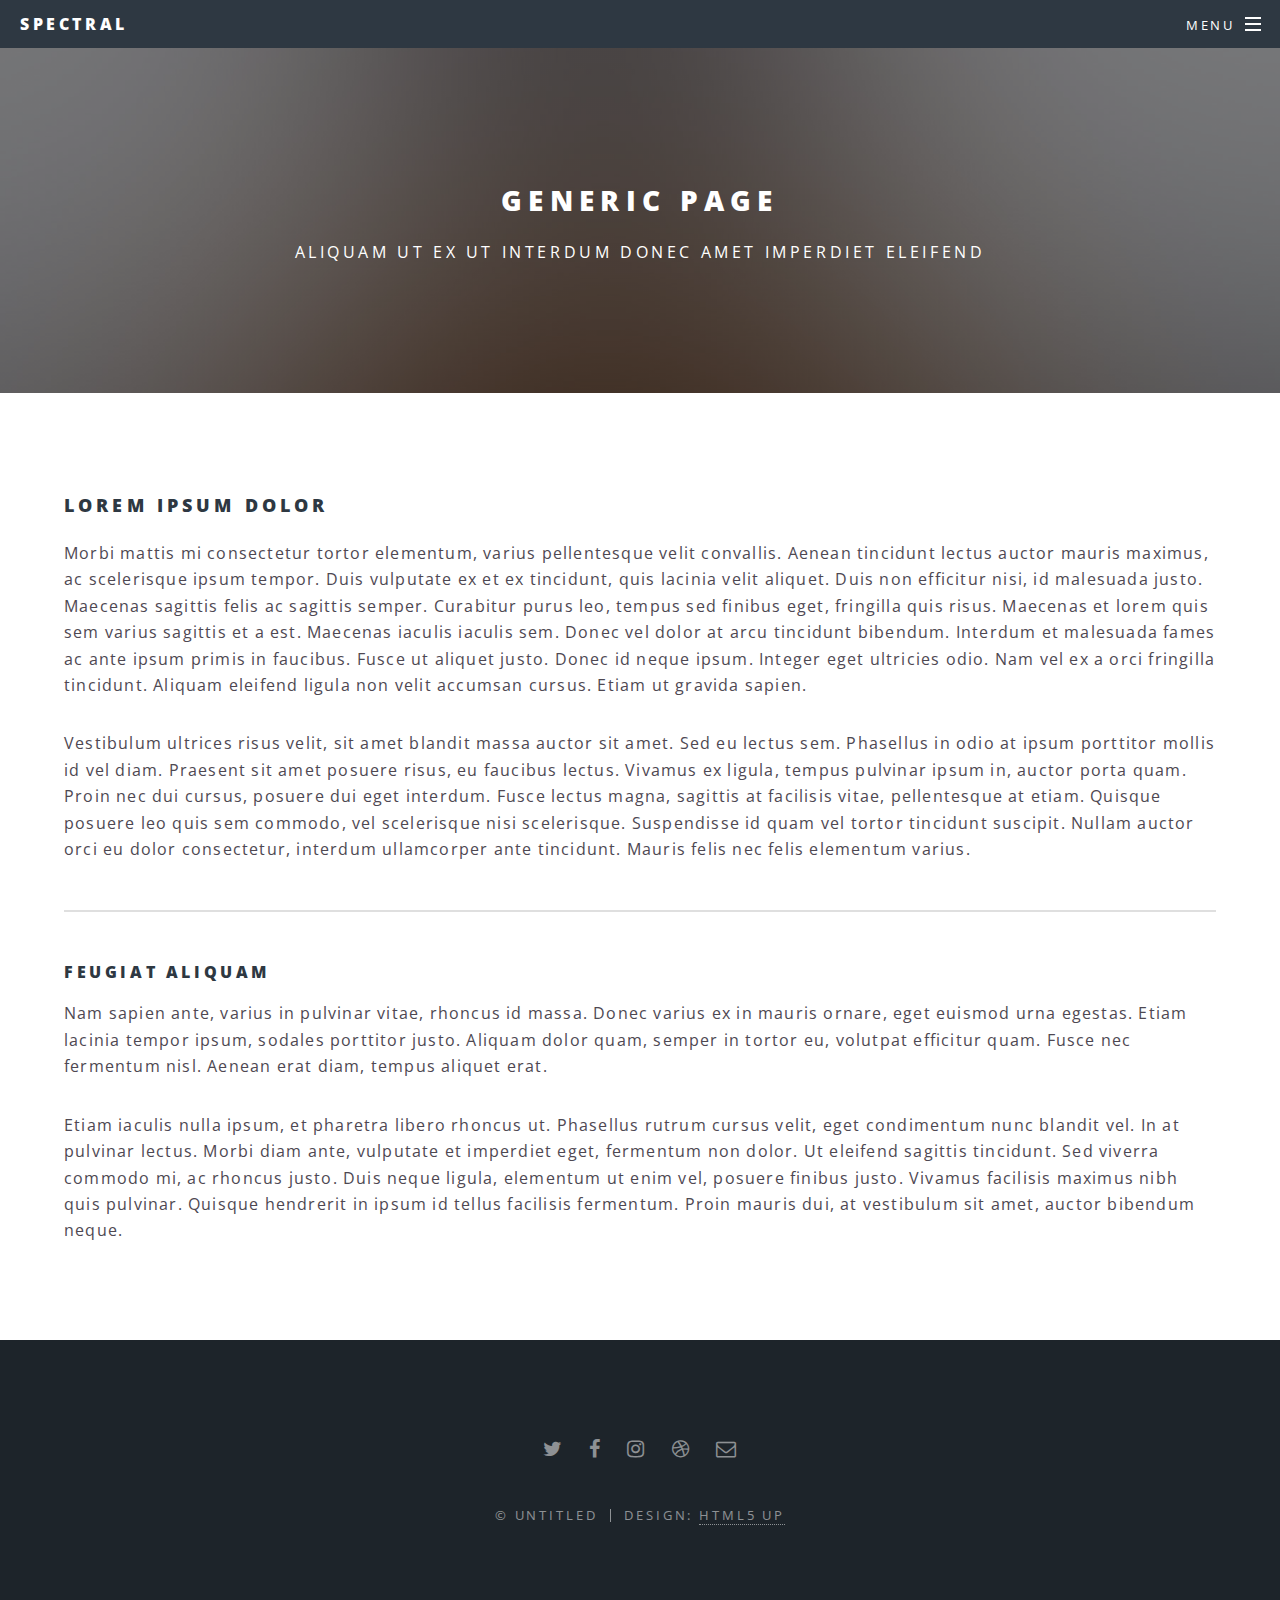
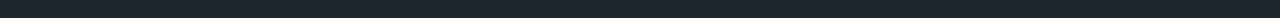
<file: generic.html>
<!DOCTYPE HTML>

<html>
	<head>
		<title>Security</title>
		<meta charset="utf-8" />
		<meta name="viewport" content="width=device-width, initial-scale=1, user-scalable=no" />
		<link rel="stylesheet" href="assets/css/main.css" />
		<noscript><link rel="stylesheet" href="assets/css/noscript.css" /></noscript>
	</head>
	<body class="is-preload">

		<!-- Page Wrapper -->
			<div id="page-wrapper">

				<!-- Header -->
					<header id="header">
						<h1><a href="index.html">Spectral</a></h1>
						<nav id="nav">
							<ul>
								<li class="special">
									<a href="#menu" class="menuToggle"><span>Menu</span></a>
									<div id="menu">
										<ul>
											<li><a href="index.html">Home</a></li>
											<li><a href="generic.html">Generic</a></li>
											<li><a href="elements.html">Elements</a></li>
											<li><a href="#">Sign Up</a></li>
											<li><a href="#">Log In</a></li>
										</ul>
									</div>
								</li>
							</ul>
						</nav>
					</header>

				<!-- Main -->
					<article id="main">
						<header>
							<h2>Generic Page</h2>
							<p>Aliquam ut ex ut interdum donec amet imperdiet eleifend</p>
						</header>
						<section class="wrapper style5">
							<div class="inner">

								<h3>Lorem ipsum dolor</h3>
								<p>Morbi mattis mi consectetur tortor elementum, varius pellentesque velit convallis. Aenean tincidunt lectus auctor mauris maximus, ac scelerisque ipsum tempor. Duis vulputate ex et ex tincidunt, quis lacinia velit aliquet. Duis non efficitur nisi, id malesuada justo. Maecenas sagittis felis ac sagittis semper. Curabitur purus leo, tempus sed finibus eget, fringilla quis risus. Maecenas et lorem quis sem varius sagittis et a est. Maecenas iaculis iaculis sem. Donec vel dolor at arcu tincidunt bibendum. Interdum et malesuada fames ac ante ipsum primis in faucibus. Fusce ut aliquet justo. Donec id neque ipsum. Integer eget ultricies odio. Nam vel ex a orci fringilla tincidunt. Aliquam eleifend ligula non velit accumsan cursus. Etiam ut gravida sapien.</p>

								<p>Vestibulum ultrices risus velit, sit amet blandit massa auctor sit amet. Sed eu lectus sem. Phasellus in odio at ipsum porttitor mollis id vel diam. Praesent sit amet posuere risus, eu faucibus lectus. Vivamus ex ligula, tempus pulvinar ipsum in, auctor porta quam. Proin nec dui cursus, posuere dui eget interdum. Fusce lectus magna, sagittis at facilisis vitae, pellentesque at etiam. Quisque posuere leo quis sem commodo, vel scelerisque nisi scelerisque. Suspendisse id quam vel tortor tincidunt suscipit. Nullam auctor orci eu dolor consectetur, interdum ullamcorper ante tincidunt. Mauris felis nec felis elementum varius.</p>

								<hr />

								<h4>Feugiat aliquam</h4>
								<p>Nam sapien ante, varius in pulvinar vitae, rhoncus id massa. Donec varius ex in mauris ornare, eget euismod urna egestas. Etiam lacinia tempor ipsum, sodales porttitor justo. Aliquam dolor quam, semper in tortor eu, volutpat efficitur quam. Fusce nec fermentum nisl. Aenean erat diam, tempus aliquet erat.</p>

								<p>Etiam iaculis nulla ipsum, et pharetra libero rhoncus ut. Phasellus rutrum cursus velit, eget condimentum nunc blandit vel. In at pulvinar lectus. Morbi diam ante, vulputate et imperdiet eget, fermentum non dolor. Ut eleifend sagittis tincidunt. Sed viverra commodo mi, ac rhoncus justo. Duis neque ligula, elementum ut enim vel, posuere finibus justo. Vivamus facilisis maximus nibh quis pulvinar. Quisque hendrerit in ipsum id tellus facilisis fermentum. Proin mauris dui, at vestibulum sit amet, auctor bibendum neque.</p>

							</div>
						</section>
					</article>

				<!-- Footer -->
					<footer id="footer">
						<ul class="icons">
							<li><a href="#" class="icon fa-twitter"><span class="label">Twitter</span></a></li>
							<li><a href="#" class="icon fa-facebook"><span class="label">Facebook</span></a></li>
							<li><a href="#" class="icon fa-instagram"><span class="label">Instagram</span></a></li>
							<li><a href="#" class="icon fa-dribbble"><span class="label">Dribbble</span></a></li>
							<li><a href="#" class="icon fa-envelope-o"><span class="label">Email</span></a></li>
						</ul>
						<ul class="copyright">
							<li>&copy; Untitled</li><li>Design: <a href="http://html5up.net">HTML5 UP</a></li>
						</ul>
					</footer>

			</div>

		<!-- Scripts -->
			<script src="assets/js/jquery.min.js"></script>
			<script src="assets/js/jquery.scrollex.min.js"></script>
			<script src="assets/js/jquery.scrolly.min.js"></script>
			<script src="assets/js/browser.min.js"></script>
			<script src="assets/js/breakpoints.min.js"></script>
			<script src="assets/js/util.js"></script>
			<script src="assets/js/main.js"></script>

	</body>
</html>
</file>
<file: assets/css/noscript.css>
/*
	Spectral by HTML5 UP
	html5up.net | @ajlkn
	Free for personal and commercial use under the CCA 3.0 license (html5up.net/license)
*/

/* Banner */

	body.is-preload #banner h2 {
		-moz-transform: none;
		-webkit-transform: none;
		-ms-transform: none;
		transform: none;
		opacity: 1;
	}

		body.is-preload #banner h2:before, body.is-preload #banner h2:after {
			width: 100%;
		}

	body.is-preload #banner .more {
		-moz-transform: none;
		-webkit-transform: none;
		-ms-transform: none;
		transform: none;
		opacity: 1;
	}

	body.is-preload #banner:after {
		opacity: 0;
	}
</file>
<file: assets/css/main.css>
@import url(font-awesome.min.css);
@import url("https://fonts.googleapis.com/css?family=Open+Sans:400,400italic,600,600italic,800,800italic");

/*
	Spectral by HTML5 UP
	html5up.net | @ajlkn
	Free for personal and commercial use under the CCA 3.0 license (html5up.net/license)
*/

html, body, div, span, applet, object,
iframe, h1, h2, h3, h4, h5, h6, p, blockquote,
pre, a, abbr, acronym, address, big, cite,
code, del, dfn, em, img, ins, kbd, q, s, samp,
small, strike, strong, sub, sup, tt, var, b,
u, i, center, dl, dt, dd, ol, ul, li, fieldset,
form, label, legend, table, caption, tbody,
tfoot, thead, tr, th, td, article, aside,
canvas, details, embed, figure, figcaption,
footer, header, hgroup, menu, nav, output, ruby,
section, summary, time, mark, audio, video {
	margin: 0;
	padding: 0;
	border: 0;
	font-size: 100%;
	font: inherit;
	vertical-align: baseline;}

article, aside, details, figcaption, figure,
footer, header, hgroup, menu, nav, section {
	display: block;}

body {
	line-height: 1;
}

ol, ul {
	list-style: none;
}

blockquote, q {
	quotes: none;
}

	blockquote:before, blockquote:after, q:before, q:after {
		content: '';
		content: none;
	}

table {
	border-collapse: collapse;
	border-spacing: 0;
}

body {
	-webkit-text-size-adjust: none;
}

mark {
	background-color: transparent;
	color: inherit;
}

input::-moz-focus-inner {
	border: 0;
	padding: 0;
}

input, select, textarea {
	-moz-appearance: none;
	-webkit-appearance: none;
	-ms-appearance: none;
	appearance: none;
}

/* Basic */

	@-ms-viewport {
		width: device-width;
	}

	html {
		box-sizing: border-box;
	}

	*, *:before, *:after {
		box-sizing: inherit;
	}

	body {
		background: #2e3842;
	}

		body.is-preload *, body.is-preload *:before, body.is-preload *:after {
			-moz-animation: none !important;
			-webkit-animation: none !important;
			-ms-animation: none !important;
			animation: none !important;
			-moz-transition: none !important;
			-webkit-transition: none !important;
			-ms-transition: none !important;
			transition: none !important;
		}

	body, input, select, textarea {
		color: #fff;
		font-family: "Open Sans", Helvetica, sans-serif;
		font-size: 15pt;
		font-weight: 400;
		letter-spacing: 0.075em;
		line-height: 1.65em;
	}

		@media screen and (max-width: 1680px) {

			body, input, select, textarea {
				font-size: 13pt;
			}

		}

		@media screen and (max-width: 1280px) {

			body, input, select, textarea {
				font-size: 12pt;
			}

		}

		@media screen and (max-width: 736px) {

			body, input, select, textarea {
				font-size: 11pt;
				letter-spacing: 0.0375em;
			}

		}

	a {
		-moz-transition: color 0.2s ease, border-bottom-color 0.2s ease;
		-webkit-transition: color 0.2s ease, border-bottom-color 0.2s ease;
		-ms-transition: color 0.2s ease, border-bottom-color 0.2s ease;
		transition: color 0.2s ease, border-bottom-color 0.2s ease;
		border-bottom: dotted 1px;
		color: inherit;
		text-decoration: none;
	}

		a:hover {
			border-bottom-color: transparent;
		}

	strong, b {
		color: #fff;
		font-weight: 600;
	}

	em, i {
		font-style: italic;
	}

	p {
		margin: 0 0 2em 0;
	}

	h1, h2, h3, h4, h5, h6 {
		color: #fff;
		font-weight: 800;
		letter-spacing: 0.225em;
		line-height: 1em;
		margin: 0 0 1em 0;
		text-transform: uppercase;
	}

		h1 a, h2 a, h3 a, h4 a, h5 a, h6 a {
			color: inherit;
			text-decoration: none;
		}

	h2 {
		font-size: 1.35em;
		line-height: 1.75em;
	}

		@media screen and (max-width: 736px) {

			h2 {
				font-size: 1.1em;
				line-height: 1.65em;
			}

		}

	h3 {
		font-size: 1.15em;
		line-height: 1.75em;
	}

		@media screen and (max-width: 736px) {

			h3 {
				font-size: 1em;
				line-height: 1.65em;
			}

		}

	h4 {
		font-size: 1em;
		line-height: 1.5em;
	}

	h5 {
		font-size: 0.8em;
		line-height: 1.5em;
	}

	h6 {
		font-size: 0.7em;
		line-height: 1.5em;
	}

	sub {
		font-size: 0.8em;
		position: relative;
		top: 0.5em;
	}

	sup {
		font-size: 0.8em;
		position: relative;
		top: -0.5em;
	}

	hr {
		border: 0;
		border-bottom: solid 2px #fff;
		margin: 3em 0;
	}

		hr.major {
			margin: 4.5em 0;
		}

	blockquote {
		border-left: solid 4px #fff;
		font-style: italic;
		margin: 0 0 2em 0;
		padding: 0.5em 0 0.5em 2em;
	}

	code {
		background: rgba(144, 144, 144, 0.25);
		border-radius: 3px;
		font-family: "Courier New", monospace;
		font-size: 0.9em;
		letter-spacing: 0;
		margin: 0 0.25em;
		padding: 0.25em 0.65em;
	}

	pre {
		-webkit-overflow-scrolling: touch;
		font-family: "Courier New", monospace;
		font-size: 0.9em;
		margin: 0 0 2em 0;
	}

		pre code {
			display: block;
			line-height: 1.75em;
			padding: 1em 1.5em;
			overflow-x: auto;
		}

	.align-left {
		text-align: left;
	}

	.align-center {
		text-align: center;
	}

	.align-right {
		text-align: right;
	}

/* Row */

	.row {
		display: flex;
		flex-wrap: wrap;
		box-sizing: border-box;
		align-items: stretch;
	}

		.row > * {
			box-sizing: border-box;
		}

		.row.gtr-uniform > * > :last-child {
			margin-bottom: 0;
		}

		.row.aln-left {
			justify-content: flex-start;
		}

		.row.aln-center {
			justify-content: center;
		}

		.row.aln-right {
			justify-content: flex-end;
		}

		.row.aln-top {
			align-items: flex-start;
		}

		.row.aln-middle {
			align-items: center;
		}

		.row.aln-bottom {
			align-items: flex-end;
		}

		.row > .imp {
			order: -1;
		}

		.row > .col-1 {
			width: 8.3333333333%;
		}

		.row > .off-1 {
			margin-left: 8.3333333333%;
		}

		.row > .col-2 {
			width: 16.6666666667%;
		}

		.row > .off-2 {
			margin-left: 16.6666666667%;
		}

		.row > .col-3 {
			width: 25%;
		}

		.row > .off-3 {
			margin-left: 25%;
		}

		.row > .col-4 {
			width: 33.3333333333%;
		}

		.row > .off-4 {
			margin-left: 33.3333333333%;
		}

		.row > .col-5 {
			width: 41.6666666667%;
		}

		.row > .off-5 {
			margin-left: 41.6666666667%;
		}

		.row > .col-6 {
			width: 50%;
		}

		.row > .off-6 {
			margin-left: 50%;
		}

		.row > .col-7 {
			width: 58.3333333333%;
		}

		.row > .off-7 {
			margin-left: 58.3333333333%;
		}

		.row > .col-8 {
			width: 66.6666666667%;
		}

		.row > .off-8 {
			margin-left: 66.6666666667%;
		}

		.row > .col-9 {
			width: 75%;
		}

		.row > .off-9 {
			margin-left: 75%;
		}

		.row > .col-10 {
			width: 83.3333333333%;
		}

		.row > .off-10 {
			margin-left: 83.3333333333%;
		}

		.row > .col-11 {
			width: 91.6666666667%;
		}

		.row > .off-11 {
			margin-left: 91.6666666667%;
		}

		.row > .col-12 {
			width: 100%;
		}

		.row > .off-12 {
			margin-left: 100%;
		}

		.row.gtr-0 {
			margin-top: 0;
			margin-left: 0em;
		}

			.row.gtr-0 > * {
				padding: 0 0 0 0em;
			}

			.row.gtr-0.gtr-uniform {
				margin-top: 0em;
			}

				.row.gtr-0.gtr-uniform > * {
					padding-top: 0em;
				}

		.row.gtr-25 {
			margin-top: 0;
			margin-left: -0.375em;
		}

			.row.gtr-25 > * {
				padding: 0 0 0 0.375em;
			}

			.row.gtr-25.gtr-uniform {
				margin-top: -0.375em;
			}

				.row.gtr-25.gtr-uniform > * {
					padding-top: 0.375em;
				}

		.row.gtr-50 {
			margin-top: 0;
			margin-left: -0.75em;
		}

			.row.gtr-50 > * {
				padding: 0 0 0 0.75em;
			}

			.row.gtr-50.gtr-uniform {
				margin-top: -0.75em;
			}

				.row.gtr-50.gtr-uniform > * {
					padding-top: 0.75em;
				}

		.row {
			margin-top: 0;
			margin-left: -1.5em;
		}

			.row > * {
				padding: 0 0 0 1.5em;
			}

			.row.gtr-uniform {
				margin-top: -1.5em;
			}

				.row.gtr-uniform > * {
					padding-top: 1.5em;
				}

		.row.gtr-150 {
			margin-top: 0;
			margin-left: -2.25em;
		}

			.row.gtr-150 > * {
				padding: 0 0 0 2.25em;
			}

			.row.gtr-150.gtr-uniform {
				margin-top: -2.25em;
			}

				.row.gtr-150.gtr-uniform > * {
					padding-top: 2.25em;
				}

		.row.gtr-200 {
			margin-top: 0;
			margin-left: -3em;
		}

			.row.gtr-200 > * {
				padding: 0 0 0 3em;
			}

			.row.gtr-200.gtr-uniform {
				margin-top: -3em;
			}

				.row.gtr-200.gtr-uniform > * {
					padding-top: 3em;
				}

		@media screen and (max-width: 1680px) {

			.row {
				display: flex;
				flex-wrap: wrap;
				box-sizing: border-box;
				align-items: stretch;
			}

				.row > * {
					box-sizing: border-box;
				}

				.row.gtr-uniform > * > :last-child {
					margin-bottom: 0;
				}

				.row.aln-left {
					justify-content: flex-start;
				}

				.row.aln-center {
					justify-content: center;
				}

				.row.aln-right {
					justify-content: flex-end;
				}

				.row.aln-top {
					align-items: flex-start;
				}

				.row.aln-middle {
					align-items: center;
				}

				.row.aln-bottom {
					align-items: flex-end;
				}

				.row > .imp-xlarge {
					order: -1;
				}

				.row > .col-1-xlarge {
					width: 8.3333333333%;
				}

				.row > .off-1-xlarge {
					margin-left: 8.3333333333%;
				}

				.row > .col-2-xlarge {
					width: 16.6666666667%;
				}

				.row > .off-2-xlarge {
					margin-left: 16.6666666667%;
				}

				.row > .col-3-xlarge {
					width: 25%;
				}

				.row > .off-3-xlarge {
					margin-left: 25%;
				}

				.row > .col-4-xlarge {
					width: 33.3333333333%;
				}

				.row > .off-4-xlarge {
					margin-left: 33.3333333333%;
				}

				.row > .col-5-xlarge {
					width: 41.6666666667%;
				}

				.row > .off-5-xlarge {
					margin-left: 41.6666666667%;
				}

				.row > .col-6-xlarge {
					width: 50%;
				}

				.row > .off-6-xlarge {
					margin-left: 50%;
				}

				.row > .col-7-xlarge {
					width: 58.3333333333%;
				}

				.row > .off-7-xlarge {
					margin-left: 58.3333333333%;
				}

				.row > .col-8-xlarge {
					width: 66.6666666667%;
				}

				.row > .off-8-xlarge {
					margin-left: 66.6666666667%;
				}

				.row > .col-9-xlarge {
					width: 75%;
				}

				.row > .off-9-xlarge {
					margin-left: 75%;
				}

				.row > .col-10-xlarge {
					width: 83.3333333333%;
				}

				.row > .off-10-xlarge {
					margin-left: 83.3333333333%;
				}

				.row > .col-11-xlarge {
					width: 91.6666666667%;
				}

				.row > .off-11-xlarge {
					margin-left: 91.6666666667%;
				}

				.row > .col-12-xlarge {
					width: 100%;
				}

				.row > .off-12-xlarge {
					margin-left: 100%;
				}

				.row.gtr-0 {
					margin-top: 0;
					margin-left: 0em;
				}

					.row.gtr-0 > * {
						padding: 0 0 0 0em;
					}

					.row.gtr-0.gtr-uniform {
						margin-top: 0em;
					}

						.row.gtr-0.gtr-uniform > * {
							padding-top: 0em;
						}

				.row.gtr-25 {
					margin-top: 0;
					margin-left: -0.375em;
				}

					.row.gtr-25 > * {
						padding: 0 0 0 0.375em;
					}

					.row.gtr-25.gtr-uniform {
						margin-top: -0.375em;
					}

						.row.gtr-25.gtr-uniform > * {
							padding-top: 0.375em;
						}

				.row.gtr-50 {
					margin-top: 0;
					margin-left: -0.75em;
				}

					.row.gtr-50 > * {
						padding: 0 0 0 0.75em;
					}

					.row.gtr-50.gtr-uniform {
						margin-top: -0.75em;
					}

						.row.gtr-50.gtr-uniform > * {
							padding-top: 0.75em;
						}

				.row {
					margin-top: 0;
					margin-left: -1.5em;
				}

					.row > * {
						padding: 0 0 0 1.5em;
					}

					.row.gtr-uniform {
						margin-top: -1.5em;
					}

						.row.gtr-uniform > * {
							padding-top: 1.5em;
						}

				.row.gtr-150 {
					margin-top: 0;
					margin-left: -2.25em;
				}

					.row.gtr-150 > * {
						padding: 0 0 0 2.25em;
					}

					.row.gtr-150.gtr-uniform {
						margin-top: -2.25em;
					}

						.row.gtr-150.gtr-uniform > * {
							padding-top: 2.25em;
						}

				.row.gtr-200 {
					margin-top: 0;
					margin-left: -3em;
				}

					.row.gtr-200 > * {
						padding: 0 0 0 3em;
					}

					.row.gtr-200.gtr-uniform {
						margin-top: -3em;
					}

						.row.gtr-200.gtr-uniform > * {
							padding-top: 3em;
						}

		}

		@media screen and (max-width: 1280px) {

			.row {
				display: flex;
				flex-wrap: wrap;
				box-sizing: border-box;
				align-items: stretch;
			}

				.row > * {
					box-sizing: border-box;
				}

				.row.gtr-uniform > * > :last-child {
					margin-bottom: 0;
				}

				.row.aln-left {
					justify-content: flex-start;
				}

				.row.aln-center {
					justify-content: center;
				}

				.row.aln-right {
					justify-content: flex-end;
				}

				.row.aln-top {
					align-items: flex-start;
				}

				.row.aln-middle {
					align-items: center;
				}

				.row.aln-bottom {
					align-items: flex-end;
				}

				.row > .imp-large {
					order: -1;
				}

				.row > .col-1-large {
					width: 8.3333333333%;
				}

				.row > .off-1-large {
					margin-left: 8.3333333333%;
				}

				.row > .col-2-large {
					width: 16.6666666667%;
				}

				.row > .off-2-large {
					margin-left: 16.6666666667%;
				}

				.row > .col-3-large {
					width: 25%;
				}

				.row > .off-3-large {
					margin-left: 25%;
				}

				.row > .col-4-large {
					width: 33.3333333333%;
				}

				.row > .off-4-large {
					margin-left: 33.3333333333%;
				}

				.row > .col-5-large {
					width: 41.6666666667%;
				}

				.row > .off-5-large {
					margin-left: 41.6666666667%;
				}

				.row > .col-6-large {
					width: 50%;
				}

				.row > .off-6-large {
					margin-left: 50%;
				}

				.row > .col-7-large {
					width: 58.3333333333%;
				}

				.row > .off-7-large {
					margin-left: 58.3333333333%;
				}

				.row > .col-8-large {
					width: 66.6666666667%;
				}

				.row > .off-8-large {
					margin-left: 66.6666666667%;
				}

				.row > .col-9-large {
					width: 75%;
				}

				.row > .off-9-large {
					margin-left: 75%;
				}

				.row > .col-10-large {
					width: 83.3333333333%;
				}

				.row > .off-10-large {
					margin-left: 83.3333333333%;
				}

				.row > .col-11-large {
					width: 91.6666666667%;
				}

				.row > .off-11-large {
					margin-left: 91.6666666667%;
				}

				.row > .col-12-large {
					width: 100%;
				}

				.row > .off-12-large {
					margin-left: 100%;
				}

				.row.gtr-0 {
					margin-top: 0;
					margin-left: 0em;
				}

					.row.gtr-0 > * {
						padding: 0 0 0 0em;
					}

					.row.gtr-0.gtr-uniform {
						margin-top: 0em;
					}

						.row.gtr-0.gtr-uniform > * {
							padding-top: 0em;
						}

				.row.gtr-25 {
					margin-top: 0;
					margin-left: -0.375em;
				}

					.row.gtr-25 > * {
						padding: 0 0 0 0.375em;
					}

					.row.gtr-25.gtr-uniform {
						margin-top: -0.375em;
					}

						.row.gtr-25.gtr-uniform > * {
							padding-top: 0.375em;
						}

				.row.gtr-50 {
					margin-top: 0;
					margin-left: -0.75em;
				}

					.row.gtr-50 > * {
						padding: 0 0 0 0.75em;
					}

					.row.gtr-50.gtr-uniform {
						margin-top: -0.75em;
					}

						.row.gtr-50.gtr-uniform > * {
							padding-top: 0.75em;
						}

				.row {
					margin-top: 0;
					margin-left: -1.5em;
				}

					.row > * {
						padding: 0 0 0 1.5em;
					}

					.row.gtr-uniform {
						margin-top: -1.5em;
					}

						.row.gtr-uniform > * {
							padding-top: 1.5em;
						}

				.row.gtr-150 {
					margin-top: 0;
					margin-left: -2.25em;
				}

					.row.gtr-150 > * {
						padding: 0 0 0 2.25em;
					}

					.row.gtr-150.gtr-uniform {
						margin-top: -2.25em;
					}

						.row.gtr-150.gtr-uniform > * {
							padding-top: 2.25em;
						}

				.row.gtr-200 {
					margin-top: 0;
					margin-left: -3em;
				}

					.row.gtr-200 > * {
						padding: 0 0 0 3em;
					}

					.row.gtr-200.gtr-uniform {
						margin-top: -3em;
					}

						.row.gtr-200.gtr-uniform > * {
							padding-top: 3em;
						}

		}

		@media screen and (max-width: 980px) {

			.row {
				display: flex;
				flex-wrap: wrap;
				box-sizing: border-box;
				align-items: stretch;
			}

				.row > * {
					box-sizing: border-box;
				}

				.row.gtr-uniform > * > :last-child {
					margin-bottom: 0;
				}

				.row.aln-left {
					justify-content: flex-start;
				}

				.row.aln-center {
					justify-content: center;
				}

				.row.aln-right {
					justify-content: flex-end;
				}

				.row.aln-top {
					align-items: flex-start;
				}

				.row.aln-middle {
					align-items: center;
				}

				.row.aln-bottom {
					align-items: flex-end;
				}

				.row > .imp-medium {
					order: -1;
				}

				.row > .col-1-medium {
					width: 8.3333333333%;
				}

				.row > .off-1-medium {
					margin-left: 8.3333333333%;
				}

				.row > .col-2-medium {
					width: 16.6666666667%;
				}

				.row > .off-2-medium {
					margin-left: 16.6666666667%;
				}

				.row > .col-3-medium {
					width: 25%;
				}

				.row > .off-3-medium {
					margin-left: 25%;
				}

				.row > .col-4-medium {
					width: 33.3333333333%;
				}

				.row > .off-4-medium {
					margin-left: 33.3333333333%;
				}

				.row > .col-5-medium {
					width: 41.6666666667%;
				}

				.row > .off-5-medium {
					margin-left: 41.6666666667%;
				}

				.row > .col-6-medium {
					width: 50%;
				}

				.row > .off-6-medium {
					margin-left: 50%;
				}

				.row > .col-7-medium {
					width: 58.3333333333%;
				}

				.row > .off-7-medium {
					margin-left: 58.3333333333%;
				}

				.row > .col-8-medium {
					width: 66.6666666667%;
				}

				.row > .off-8-medium {
					margin-left: 66.6666666667%;
				}

				.row > .col-9-medium {
					width: 75%;
				}

				.row > .off-9-medium {
					margin-left: 75%;
				}

				.row > .col-10-medium {
					width: 83.3333333333%;
				}

				.row > .off-10-medium {
					margin-left: 83.3333333333%;
				}

				.row > .col-11-medium {
					width: 91.6666666667%;
				}

				.row > .off-11-medium {
					margin-left: 91.6666666667%;
				}

				.row > .col-12-medium {
					width: 100%;
				}

				.row > .off-12-medium {
					margin-left: 100%;
				}

				.row.gtr-0 {
					margin-top: 0;
					margin-left: 0em;
				}

					.row.gtr-0 > * {
						padding: 0 0 0 0em;
					}

					.row.gtr-0.gtr-uniform {
						margin-top: 0em;
					}

						.row.gtr-0.gtr-uniform > * {
							padding-top: 0em;
						}

				.row.gtr-25 {
					margin-top: 0;
					margin-left: -0.375em;
				}

					.row.gtr-25 > * {
						padding: 0 0 0 0.375em;
					}

					.row.gtr-25.gtr-uniform {
						margin-top: -0.375em;
					}

						.row.gtr-25.gtr-uniform > * {
							padding-top: 0.375em;
						}

				.row.gtr-50 {
					margin-top: 0;
					margin-left: -0.75em;
				}

					.row.gtr-50 > * {
						padding: 0 0 0 0.75em;
					}

					.row.gtr-50.gtr-uniform {
						margin-top: -0.75em;
					}

						.row.gtr-50.gtr-uniform > * {
							padding-top: 0.75em;
						}

				.row {
					margin-top: 0;
					margin-left: -1.5em;
				}

					.row > * {
						padding: 0 0 0 1.5em;
					}

					.row.gtr-uniform {
						margin-top: -1.5em;
					}

						.row.gtr-uniform > * {
							padding-top: 1.5em;
						}

				.row.gtr-150 {
					margin-top: 0;
					margin-left: -2.25em;
				}

					.row.gtr-150 > * {
						padding: 0 0 0 2.25em;
					}

					.row.gtr-150.gtr-uniform {
						margin-top: -2.25em;
					}

						.row.gtr-150.gtr-uniform > * {
							padding-top: 2.25em;
						}

				.row.gtr-200 {
					margin-top: 0;
					margin-left: -3em;
				}

					.row.gtr-200 > * {
						padding: 0 0 0 3em;
					}

					.row.gtr-200.gtr-uniform {
						margin-top: -3em;
					}

						.row.gtr-200.gtr-uniform > * {
							padding-top: 3em;
						}

		}

		@media screen and (max-width: 736px) {

			.row {
				display: flex;
				flex-wrap: wrap;
				box-sizing: border-box;
				align-items: stretch;
			}

				.row > * {
					box-sizing: border-box;
				}

				.row.gtr-uniform > * > :last-child {
					margin-bottom: 0;
				}

				.row.aln-left {
					justify-content: flex-start;
				}

				.row.aln-center {
					justify-content: center;
				}

				.row.aln-right {
					justify-content: flex-end;
				}

				.row.aln-top {
					align-items: flex-start;
				}

				.row.aln-middle {
					align-items: center;
				}

				.row.aln-bottom {
					align-items: flex-end;
				}

				.row > .imp-small {
					order: -1;
				}

				.row > .col-1-small {
					width: 8.3333333333%;
				}

				.row > .off-1-small {
					margin-left: 8.3333333333%;
				}

				.row > .col-2-small {
					width: 16.6666666667%;
				}

				.row > .off-2-small {
					margin-left: 16.6666666667%;
				}

				.row > .col-3-small {
					width: 25%;
				}

				.row > .off-3-small {
					margin-left: 25%;
				}

				.row > .col-4-small {
					width: 33.3333333333%;
				}

				.row > .off-4-small {
					margin-left: 33.3333333333%;
				}

				.row > .col-5-small {
					width: 41.6666666667%;
				}

				.row > .off-5-small {
					margin-left: 41.6666666667%;
				}

				.row > .col-6-small {
					width: 50%;
				}

				.row > .off-6-small {
					margin-left: 50%;
				}

				.row > .col-7-small {
					width: 58.3333333333%;
				}

				.row > .off-7-small {
					margin-left: 58.3333333333%;
				}

				.row > .col-8-small {
					width: 66.6666666667%;
				}

				.row > .off-8-small {
					margin-left: 66.6666666667%;
				}

				.row > .col-9-small {
					width: 75%;
				}

				.row > .off-9-small {
					margin-left: 75%;
				}

				.row > .col-10-small {
					width: 83.3333333333%;
				}

				.row > .off-10-small {
					margin-left: 83.3333333333%;
				}

				.row > .col-11-small {
					width: 91.6666666667%;
				}

				.row > .off-11-small {
					margin-left: 91.6666666667%;
				}

				.row > .col-12-small {
					width: 100%;
				}

				.row > .off-12-small {
					margin-left: 100%;
				}

				.row.gtr-0 {
					margin-top: 0;
					margin-left: 0em;
				}

					.row.gtr-0 > * {
						padding: 0 0 0 0em;
					}

					.row.gtr-0.gtr-uniform {
						margin-top: 0em;
					}

						.row.gtr-0.gtr-uniform > * {
							padding-top: 0em;
						}

				.row.gtr-25 {
					margin-top: 0;
					margin-left: -0.375em;
				}

					.row.gtr-25 > * {
						padding: 0 0 0 0.375em;
					}

					.row.gtr-25.gtr-uniform {
						margin-top: -0.375em;
					}

						.row.gtr-25.gtr-uniform > * {
							padding-top: 0.375em;
						}

				.row.gtr-50 {
					margin-top: 0;
					margin-left: -0.75em;
				}

					.row.gtr-50 > * {
						padding: 0 0 0 0.75em;
					}

					.row.gtr-50.gtr-uniform {
						margin-top: -0.75em;
					}

						.row.gtr-50.gtr-uniform > * {
							padding-top: 0.75em;
						}

				.row {
					margin-top: 0;
					margin-left: -1.5em;
				}

					.row > * {
						padding: 0 0 0 1.5em;
					}

					.row.gtr-uniform {
						margin-top: -1.5em;
					}

						.row.gtr-uniform > * {
							padding-top: 1.5em;
						}

				.row.gtr-150 {
					margin-top: 0;
					margin-left: -2.25em;
				}

					.row.gtr-150 > * {
						padding: 0 0 0 2.25em;
					}

					.row.gtr-150.gtr-uniform {
						margin-top: -2.25em;
					}

						.row.gtr-150.gtr-uniform > * {
							padding-top: 2.25em;
						}

				.row.gtr-200 {
					margin-top: 0;
					margin-left: -3em;
				}

					.row.gtr-200 > * {
						padding: 0 0 0 3em;
					}

					.row.gtr-200.gtr-uniform {
						margin-top: -3em;
					}

						.row.gtr-200.gtr-uniform > * {
							padding-top: 3em;
						}

		}

		@media screen and (max-width: 480px) {

			.row {
				display: flex;
				flex-wrap: wrap;
				box-sizing: border-box;
				align-items: stretch;
			}

				.row > * {
					box-sizing: border-box;
				}

				.row.gtr-uniform > * > :last-child {
					margin-bottom: 0;
				}

				.row.aln-left {
					justify-content: flex-start;
				}

				.row.aln-center {
					justify-content: center;
				}

				.row.aln-right {
					justify-content: flex-end;
				}

				.row.aln-top {
					align-items: flex-start;
				}

				.row.aln-middle {
					align-items: center;
				}

				.row.aln-bottom {
					align-items: flex-end;
				}

				.row > .imp-xsmall {
					order: -1;
				}

				.row > .col-1-xsmall {
					width: 8.3333333333%;
				}

				.row > .off-1-xsmall {
					margin-left: 8.3333333333%;
				}

				.row > .col-2-xsmall {
					width: 16.6666666667%;
				}

				.row > .off-2-xsmall {
					margin-left: 16.6666666667%;
				}

				.row > .col-3-xsmall {
					width: 25%;
				}

				.row > .off-3-xsmall {
					margin-left: 25%;
				}

				.row > .col-4-xsmall {
					width: 33.3333333333%;
				}

				.row > .off-4-xsmall {
					margin-left: 33.3333333333%;
				}

				.row > .col-5-xsmall {
					width: 41.6666666667%;
				}

				.row > .off-5-xsmall {
					margin-left: 41.6666666667%;
				}

				.row > .col-6-xsmall {
					width: 50%;
				}

				.row > .off-6-xsmall {
					margin-left: 50%;
				}

				.row > .col-7-xsmall {
					width: 58.3333333333%;
				}

				.row > .off-7-xsmall {
					margin-left: 58.3333333333%;
				}

				.row > .col-8-xsmall {
					width: 66.6666666667%;
				}

				.row > .off-8-xsmall {
					margin-left: 66.6666666667%;
				}

				.row > .col-9-xsmall {
					width: 75%;
				}

				.row > .off-9-xsmall {
					margin-left: 75%;
				}

				.row > .col-10-xsmall {
					width: 83.3333333333%;
				}

				.row > .off-10-xsmall {
					margin-left: 83.3333333333%;
				}

				.row > .col-11-xsmall {
					width: 91.6666666667%;
				}

				.row > .off-11-xsmall {
					margin-left: 91.6666666667%;
				}

				.row > .col-12-xsmall {
					width: 100%;
				}

				.row > .off-12-xsmall {
					margin-left: 100%;
				}

				.row.gtr-0 {
					margin-top: 0;
					margin-left: 0em;
				}

					.row.gtr-0 > * {
						padding: 0 0 0 0em;
					}

					.row.gtr-0.gtr-uniform {
						margin-top: 0em;
					}

						.row.gtr-0.gtr-uniform > * {
							padding-top: 0em;
						}

				.row.gtr-25 {
					margin-top: 0;
					margin-left: -0.375em;
				}

					.row.gtr-25 > * {
						padding: 0 0 0 0.375em;
					}

					.row.gtr-25.gtr-uniform {
						margin-top: -0.375em;
					}

						.row.gtr-25.gtr-uniform > * {
							padding-top: 0.375em;
						}

				.row.gtr-50 {
					margin-top: 0;
					margin-left: -0.75em;
				}

					.row.gtr-50 > * {
						padding: 0 0 0 0.75em;
					}

					.row.gtr-50.gtr-uniform {
						margin-top: -0.75em;
					}

						.row.gtr-50.gtr-uniform > * {
							padding-top: 0.75em;
						}

				.row {
					margin-top: 0;
					margin-left: -1.5em;
				}

					.row > * {
						padding: 0 0 0 1.5em;
					}

					.row.gtr-uniform {
						margin-top: -1.5em;
					}

						.row.gtr-uniform > * {
							padding-top: 1.5em;
						}

				.row.gtr-150 {
					margin-top: 0;
					margin-left: -2.25em;
				}

					.row.gtr-150 > * {
						padding: 0 0 0 2.25em;
					}

					.row.gtr-150.gtr-uniform {
						margin-top: -2.25em;
					}

						.row.gtr-150.gtr-uniform > * {
							padding-top: 2.25em;
						}

				.row.gtr-200 {
					margin-top: 0;
					margin-left: -3em;
				}

					.row.gtr-200 > * {
						padding: 0 0 0 3em;
					}

					.row.gtr-200.gtr-uniform {
						margin-top: -3em;
					}

						.row.gtr-200.gtr-uniform > * {
							padding-top: 3em;
						}

		}

/* Section/Article */

	section.special, article.special {
		text-align: center;

	}

	header p {
		color: rgba(255, 255, 255, 0.5);
		position: relative;
		top: -0.25em;
	}

	header h3 + p {
		font-size: 1.1em;
	}

	header h4 + p,
	header h5 + p,
	header h6 + p {
		font-size: 0.9em;
	}

	header.major {
		margin: 0 0 3.5em 0;
	}

		header.major h2, header.major h3, header.major h4, header.major h5, header.major h6 {
			border-bottom: solid 2px #fff;
			display: inline-block;
			padding-bottom: 1em;
			position: relative;
		}

			header.major h2:after, header.major h3:after, header.major h4:after, header.major h5:after, header.major h6:after {
				content: '';
				display: block;
				height: 1px;
			}

		header.major p {
			color: #fff;
			top: 0;
		}

		@media screen and (max-width: 736px) {

			header.major {
				margin: 0 0 2em 0;
			}

		}

	@media screen and (max-width: 980px) {

		header br {
			display: none;
		}

	}

/* Form */

	form {
		margin: 0 0 2em 0;
	}

	label {
		color: #fff;
		display: block;
		font-size: 0.9em;
		font-weight: 600;
		margin: 0 0 1em 0;
	}

	input[type="text"],
	input[type="password"],
	input[type="email"],
	select,
	textarea {
		-moz-appearance: none;
		-webkit-appearance: none;
		-ms-appearance: none;
		appearance: none;
		background-color: rgba(144, 144, 144, 0.25);
		border-radius: 3px;
		border: none;
		color: inherit;
		display: block;
		outline: 0;
		padding: 0 1em;
		text-decoration: none;
		width: 100%;
	}

		input[type="text"]:invalid,
		input[type="password"]:invalid,
		input[type="email"]:invalid,
		select:invalid,
		textarea:invalid {
			box-shadow: none;
		}

		input[type="text"]:focus,
		input[type="password"]:focus,
		input[type="email"]:focus,
		select:focus,
		textarea:focus {
			box-shadow: 0 0 0 2px blue;
		}

	select {
		background-size: 1.25em;
		background-repeat: no-repeat;
		background-position: calc(100% - 1em) center;
		height: 2.75em;
		padding-right: 2.75em;
		text-overflow: ellipsis;
	}

		select:focus::-ms-value {
			background-color: transparent;
		}

		select::-ms-expand {
			display: none;
		}

	input[type="text"],
	input[type="password"],
	input[type="email"],
	select {
		height: 2.75em;
	}

	textarea {
		padding: 0.75em 1em;
	}

	input[type="checkbox"],
	input[type="radio"] {
		-moz-appearance: none;
		-webkit-appearance: none;
		-ms-appearance: none;
		appearance: none;
		display: block;
		float: left;
		margin-right: -2em;
		opacity: 0;
		width: 1em;
		z-index: -1;
	}

		input[type="checkbox"] + label,
		input[type="radio"] + label {
			text-decoration: none;
			color: #fff;
			cursor: pointer;
			display: inline-block;
			font-size: 1em;
			font-weight: 400;
			padding-left: 2.4em;
			padding-right: 0.75em;
			position: relative;
		}

			input[type="checkbox"] + label:before,
			input[type="radio"] + label:before {
				-moz-osx-font-smoothing: grayscale;
				-webkit-font-smoothing: antialiased;
				font-family: FontAwesome;
				font-style: normal;
				font-weight: normal;
				text-transform: none !important;
			}

			input[type="checkbox"] + label:before,
			input[type="radio"] + label:before {
				background: rgba(144, 144, 144, 0.25);
				border-radius: 3px;
				content: '';
				display: inline-block;
				height: 1.65em;
				left: 0;
				line-height: 1.58125em;
				position: absolute;
				text-align: center;
				top: 0;
				width: 1.65em;
			}

		input[type="checkbox"]:checked + label:before,
		input[type="radio"]:checked + label:before {
			background: #2e3842;
			color: #fff;
			content: '\f00c';
		}

		input[type="checkbox"]:focus + label:before,
		input[type="radio"]:focus + label:before {
			box-shadow: 0 0 0 2px blue;
		}

	input[type="checkbox"] + label:before {
		border-radius: 3px;
	}

	input[type="radio"] + label:before {
		border-radius: 100%;
	}

	::-webkit-input-placeholder {
		color: rgba(255, 255, 255, 0.5) !important;
		opacity: 1.0;
	}

	:-moz-placeholder {
		color: rgba(255, 255, 255, 0.5) !important;
		opacity: 1.0;
	}

	::-moz-placeholder {
		color: rgba(255, 255, 255, 0.5) !important;
		opacity: 1.0;
	}

	:-ms-input-placeholder {
		color: rgba(255, 255, 255, 0.5) !important;
		opacity: 1.0;
	}

/* Box */

	.box {
		border-radius: 3px;
		border: solid 2px #fff;
		margin-bottom: 2em;
		padding: 1.5em;
	}

		.box > :last-child,
		.box > :last-child > :last-child,
		.box > :last-child > :last-child > :last-child {
			margin-bottom: 0;
		}

		.box.alt {
			border: 0;
			border-radius: 0;
			padding: 0;
		}

/* Icon */

	.icon {
		text-decoration: none;
		border-bottom: none;
		position: relative;
	}

		.icon:before {
			-moz-osx-font-smoothing: grayscale;
			-webkit-font-smoothing: antialiased;
			font-family: FontAwesome;
			font-style: normal;
			font-weight: normal;
			text-transform: none !important;
		}

		.icon > .label {
			display: none;
		}

		.icon.major {
			-moz-transform: rotate(-45deg);
			-webkit-transform: rotate(-45deg);
			-ms-transform: rotate(-45deg);
			transform: rotate(-45deg);
			border-radius: 3px;
			border: solid 2px #fff;
			display: inline-block;
			font-size: 1.35em;
			height: calc(3em + 2px);
			line-height: 3em;
			text-align: center;
			width: calc(3em + 2px);
		}

			.icon.major:before {
				-moz-transform: rotate(45deg);
				-webkit-transform: rotate(45deg);
				-ms-transform: rotate(45deg);
				transform: rotate(45deg);
				display: inline-block;
				font-size: 1.5em;
			}

			@media screen and (max-width: 736px) {

				.icon.major {
					font-size: 1em;
				}

			}

		.icon.style1 {
			color: #00ffcc;
		}

		.icon.style2 {
			color: #00f0ff;
		}

		.icon.style3 {
			color: #76ddff;
		}

/* Image */

	.image {
		border-radius: 3px;
		border: 0;
		display: inline-block;
		position: relative;
	}

		.image img {
			border-radius: 3px;
			display: block;
		}

		.image.left {
			float: left;
			margin: 0 2em 2em 0;
			top: 0.25em;
		}

		.image.right {
			float: right;
			margin: 0 0 2em 2em;
			top: 0.25em;
		}

		.image.left, .image.right {
			max-width: 40%;
		}

			.image.left img, .image.right img {
				width: 100%;
			}

		.image.fit {
			display: block;
			margin: 0 0 2em 0;
			width: 100%;
		}

			.image.fit img {
				width: 100%;
			}

/* List */

	ol {
		list-style: decimal;
		margin: 0 0 2em 0;
		padding-left: 1.25em;
	}

		ol li {
			padding-left: 0.25em;
		}

	ul {
		list-style: disc;
		margin: 0 0 2em 0;
		padding-left: 1em;
	}

		ul li {
			padding-left: 0.5em;
		}

		ul.alt {
			list-style: none;
			padding-left: 0;
		}

			ul.alt li {
				border-top: solid 1px #fff;
				padding: 0.5em 0;
			}

				ul.alt li:first-child {
					border-top: 0;
					padding-top: 0;
				}

	dl {
		margin: 0 0 2em 0;
	}

/* Actions */

	ul.actions {
		display: -moz-flex;
		display: -webkit-flex;
		display: -ms-flex;
		display: flex;
		cursor: default;
		list-style: none;
		margin-left: -1em;
		padding-left: 0;
	}

		ul.actions li {
			padding: 0 0 0 1em;
			vertical-align: middle;
		}

		ul.actions.special {
			-moz-justify-content: center;
			-webkit-justify-content: center;
			-ms-justify-content: center;
			justify-content: center;
			width: 100%;
			margin-left: 0;
		}

			ul.actions.special li:first-child {
				padding-left: 0;
			}

		ul.actions.stacked {
			-moz-flex-direction: column;
			-webkit-flex-direction: column;
			-ms-flex-direction: column;
			flex-direction: column;
			margin-left: 0;
		}

			ul.actions.stacked li {
				padding: 1em 0 0 0;
			}

				ul.actions.stacked li:first-child {
					padding-top: 0;
				}

		ul.actions.fit {
			width: calc(100% + 1em);
		}

			ul.actions.fit li {
				-moz-flex-grow: 1;
				-webkit-flex-grow: 1;
				-ms-flex-grow: 1;
				flex-grow: 1;
				-moz-flex-shrink: 1;
				-webkit-flex-shrink: 1;
				-ms-flex-shrink: 1;
				flex-shrink: 1;
				width: 100%;
			}

				ul.actions.fit li > * {
					width: 100%;
				}

			ul.actions.fit.stacked {
				width: 100%;
			}

		@media screen and (max-width: 480px) {

			ul.actions:not(.fixed) {
				-moz-flex-direction: column;
				-webkit-flex-direction: column;
				-ms-flex-direction: column;
				flex-direction: column;
				margin-left: 0;
				width: 100% !important;
			}

				ul.actions:not(.fixed) li {
					-moz-flex-grow: 1;
					-webkit-flex-grow: 1;
					-ms-flex-grow: 1;
					flex-grow: 1;
					-moz-flex-shrink: 1;
					-webkit-flex-shrink: 1;
					-ms-flex-shrink: 1;
					flex-shrink: 1;
					padding: 1em 0 0 0;
					text-align: center;
					width: 100%;
				}

					ul.actions:not(.fixed) li > * {
						width: 100%;
					}

					ul.actions:not(.fixed) li:first-child {
						padding-top: 0;
					}

					ul.actions:not(.fixed) li input[type="submit"],
					ul.actions:not(.fixed) li input[type="reset"],
					ul.actions:not(.fixed) li input[type="button"],
					ul.actions:not(.fixed) li button,
					ul.actions:not(.fixed) li .button {
						width: 100%;
					}

						ul.actions:not(.fixed) li input[type="submit"].icon:before,
						ul.actions:not(.fixed) li input[type="reset"].icon:before,
						ul.actions:not(.fixed) li input[type="button"].icon:before,
						ul.actions:not(.fixed) li button.icon:before,
						ul.actions:not(.fixed) li .button.icon:before {
							margin-left: -0.5em;
						}

		}

/* Icons */

	ul.icons {
		cursor: default;
		list-style: none;
		padding-left: 0;
	}

		ul.icons li {
			display: inline-block;
			padding: 0 1em 0 0;
		}

			ul.icons li:last-child {
				padding-right: 0 !important;
			}

		ul.icons.major {
			padding: 1em 0;
		}

			ul.icons.major li {
				padding-right: 3.5em;
			}

				@media screen and (max-width: 736px) {

					ul.icons.major li {
						padding: 0 1em !important;
					}

				}

/* Table */

	.table-wrapper {
		-webkit-overflow-scrolling: touch;
		overflow-x: auto;
	}

	table {
		margin: 0 0 2em 0;
		width: 100%;
	}

		table tbody tr {
			border: solid 1px #fff;
			border-left: 0;
			border-right: 0;
		}

			table tbody tr:nth-child(2n + 1) {
				background-color: rgba(144, 144, 144, 0.25);
			}

		table td {
			padding: 0.75em 0.75em;
		}

		table th {
			color: #fff;
			font-size: 0.9em;
			font-weight: 600;
			padding: 0 0.75em 0.75em 0.75em;
			text-align: left;
		}

		table thead {
			border-bottom: solid 2px #fff;
		}

		table tfoot {
			border-top: solid 2px #fff;
		}

		table.alt {
			border-collapse: separate;
		}

			table.alt tbody tr td {
				border: solid 1px #fff;
				border-left-width: 0;
				border-top-width: 0;
			}

				table.alt tbody tr td:first-child {
					border-left-width: 1px;
				}

			table.alt tbody tr:first-child td {
				border-top-width: 1px;
			}

			table.alt thead {
				border-bottom: 0;
			}

			table.alt tfoot {
				border-top: 0;
			}

/* Button */

	input[type="submit"],
	input[type="reset"],
	input[type="button"],
	button,
	.button {
		-moz-appearance: none;
		-webkit-appearance: none;
		-ms-appearance: none;
		appearance: none;
		-moz-transition: background-color 0.2s ease-in-out, color 0.2s ease-in-out;
		-webkit-transition: background-color 0.2s ease-in-out, color 0.2s ease-in-out;
		-ms-transition: background-color 0.2s ease-in-out, color 0.2s ease-in-out;
		transition: background-color 0.2s ease-in-out, color 0.2s ease-in-out;
		background-color: transparent;
		border-radius: 3px;
		border: 0;
		box-shadow: inset 0 0 0 2px #fff;
		color: #fff;
		cursor: pointer;
		display: inline-block;
		font-size: 0.8em;
		font-weight: 600;
		height: 3.125em;
		letter-spacing: 0.225em;
		line-height: 3.125em;
		max-width: 30em;
		padding: 0 2.75em;
		text-align: center;
		text-decoration: none;
		text-transform: uppercase;
		white-space: nowrap;
		overflow: hidden;
		text-overflow: ellipsis;
	}

		input[type="submit"]:hover,
		input[type="reset"]:hover,
		input[type="button"]:hover,
		button:hover,
		.button:hover {
			background-color: rgba(144, 144, 144, 0.25);
		}

		input[type="submit"]:active,
		input[type="reset"]:active,
		input[type="button"]:active,
		button:active,
		.button:active {
			background-color: rgba(144, 144, 144, 0.5);
		}

		input[type="submit"].icon:before,
		input[type="reset"].icon:before,
		input[type="button"].icon:before,
		button.icon:before,
		.button.icon:before {
			margin-right: 0.5em;
		}

		input[type="submit"].fit,
		input[type="reset"].fit,
		input[type="button"].fit,
		button.fit,
		.button.fit {
			width: 100%;
		}

		input[type="submit"].small,
		input[type="reset"].small,
		input[type="button"].small,
		button.small,
		.button.small {
			font-size: 0.8em;
		}

		input[type="submit"].large,
		input[type="reset"].large,
		input[type="button"].large,
		button.large,
		.button.large {
			font-size: 1.35em;
		}

		input[type="submit"].primary,
		input[type="reset"].primary,
		input[type="button"].primary,
		button.primary,
		.button.primary {
			background-color: #ed4933;
			box-shadow: none !important;
			color: #ffffff !important;
		}

			input[type="submit"].primary:hover,
			input[type="reset"].primary:hover,
			input[type="button"].primary:hover,
			button.primary:hover,
			.button.primary:hover {
				background-color: #ef5e4a !important;
			}

			input[type="submit"].primary:active,
			input[type="reset"].primary:active,
			input[type="button"].primary:active,
			button.primary:active,
			.button.primary:active {
				background-color: #eb341c !important;
			}

		input[type="submit"].disabled, input[type="submit"]:disabled,
		input[type="reset"].disabled,
		input[type="reset"]:disabled,
		input[type="button"].disabled,
		input[type="button"]:disabled,
		button.disabled,
		button:disabled,
		.button.disabled,
		.button:disabled {
			pointer-events: none;
			opacity: 0.25;
		}

		@media screen and (max-width: 736px) {

			input[type="submit"],
			input[type="reset"],
			input[type="button"],
			button,
			.button {
				height: 3.75em;
				line-height: 3.75em;
			}

		}

/* Features */

	.features {
		display: -moz-flex;
		display: -webkit-flex;
		display: -ms-flex;
		display: flex;
		-moz-flex-wrap: wrap;
		-webkit-flex-wrap: wrap;
		-ms-flex-wrap: wrap;
		flex-wrap: wrap;
		-moz-justify-content: center;
		-webkit-justify-content: center;
		-ms-justify-content: center;
		justify-content: center;
		list-style: none;
		padding: 0;
		width: 100%;
	}

		.features li {
			padding: 4em 4em 2em 6em ;
			display: block;
			position: relative;
			text-align: left;
			width: 50%;
		}

			.features li:nth-child(1) {
				background-color: rgba(0, 0, 0, 0.035);
			}

			.features li:nth-child(2) {
				background-color: rgba(0, 0, 0, 0.07);
			}

			.features li:nth-child(3) {
				background-color: rgba(0, 0, 0, 0.105);
			}

			.features li:nth-child(4) {
				background-color: rgba(0, 0, 0, 0.14);
			}

			.features li:nth-child(5) {
				background-color: rgba(0, 0, 0, 0.175);
			}

			.features li:nth-child(6) {
				background-color: rgba(0, 0, 0, 0.21);
			}

			.features li:nth-child(7) {
				background-color: rgba(0, 0, 0, 0.245);
			}

			.features li:nth-child(8) {
				background-color: rgba(0, 0, 0, 0.28);
			}

			.features li:nth-child(9) {
				background-color: rgba(0, 0, 0, 0.315);
			}

			.features li:nth-child(10) {
				background-color: rgba(0, 0, 0, 0.35);
			}

			.features li:before {
				display: block;
				color: #00ffcc;
				position: absolute;
				left: 1.75em;
				top: 2.75em;
				font-size: 1.5em;
			}

			.features li:nth-child(1) {
				border-top-left-radius: 3px;
			}

			.features li:nth-child(2) {
				border-top-right-radius: 3px;
			}

			.features li:nth-last-child(1) {
				border-bottom-right-radius: 3px;
			}

			.features li:nth-last-child(2) {
				border-bottom-left-radius: 3px;
			}

			@media screen and (max-width: 980px) {

				.features li {
					padding: 3em 2em 1em 2em ;
					text-align: center;
				}

					.features li:before {
						left: 0;
						margin: 0 0 1em 0;
						position: relative;
						top: 0;
					}

			}

			@media screen and (max-width: 736px) {

				.features li {
					padding: 3em 0 1em 0 ;
					background-color: transparent !important;
					border-top: solid 2px #fff;
					width: 100%;
				}

					.features li:first-child {
						border-top: 0;
					}

			}

/* Spotlight */

	.spotlight {
		-moz-align-items: center;
		-webkit-align-items: center;
		-ms-align-items: center;
		align-items: center;
		display: -moz-flex;
		display: -webkit-flex;
		display: -ms-flex;
		display: flex;
	}

		.spotlight .image {
			-moz-order: 1;
			-webkit-
			order: 1;
			-ms-order: 1;
			order: 1;
			border-radius: 0;
			width: 40%;
		}

			.spotlight .image img {
				border-radius: 0;
				width: 100%;
				height:25vw;

			}

		.spotlight .content {
			padding: 2em 4em 0.1em 4em ;
			-moz-order: 2;
			-webkit-order: 2;
			-ms-order: 2;
			order: 2;
			max-width: 48em;
			width: 60%;
		}

		.spotlight:nth-child(2n) {
			-moz-flex-direction: row-reverse;
			-webkit-flex-direction: row-reverse;
			-ms-flex-direction: row-reverse;
			flex-direction: row-reverse;
		}

		.spotlight:nth-child(1) {
			background-color: rgba(0, 0, 0, 0.075);
		}

		.spotlight:nth-child(2) {
			background-color: rgba(0, 0, 0, 0.15);
		}

		.spotlight:nth-child(3) {
			background-color: rgba(0, 0, 0, 0.225);
		}

		.spotlight:nth-child(4) {
			background-color: rgba(0, 0, 0, 0.3);
		}

		.spotlight:nth-child(5) {
			background-color: rgba(0, 0, 0, 0.375);
		}

		.spotlight:nth-child(6) {
			background-color: rgba(0, 0, 0, 0.45);
		}

		.spotlight:nth-child(7) {
			background-color: rgba(0, 0, 0, 0.525);
		}

		.spotlight:nth-child(8) {
			background-color: rgba(0, 0, 0, 0.6);
		}

		.spotlight:nth-child(9) {
			background-color: rgba(0, 0, 0, 0.675);
		}

		.spotlight:nth-child(10) {
			background-color: rgba(0, 0, 0, 0.75);
		}

		@media screen and (max-width: 1280px) {

			.spotlight .image {
				width: 45%;
			}

			.spotlight .content {
				width: 55%;
			}

		}

		@media screen and (max-width: 980px) {

			.spotlight {
				display: block;
			}

				.spotlight br {
					display: none;
				}

				.spotlight .image {
					width: 100%;
				}


				.spotlight .content {
					padding: 4em 3em 2em 3em ;
					max-width: none;
					text-align: center;
					width: 100%;
				}

		}

		@media screen and (max-width: 736px) {

			.spotlight .content {
				padding: 3em 2em 1em 2em ;
			}

			.spotlight .image img {
				border-radius: 0;
				width: 100%;
				height:50vw;

			}

		}

/* Wrapper */

	.wrapper {
		padding: 6em 0 4em 0 ;
	}

		.wrapper > .inner {
			width: 60em;
			margin: 0 auto;
		}

			@media screen and (max-width: 1280px) {

				.wrapper > .inner {
					width: 90%;
				}

			}

			@media screen and (max-width: 980px) {

				.wrapper > .inner {
					width: 100%;
				}

			}

		.wrapper.alt {
			padding: 0;
		}

		.wrapper.style1 {
			background-color: rgb(80, 83, 147);;
			color: white;
		}

			.wrapper.style1 strong, .wrapper.style1 b {
				color: #ffffff;
			}

			.wrapper.style1 h2, .wrapper.style1 h3, .wrapper.style1 h4, .wrapper.style1 h5, .wrapper.style1 h6 {
				color: #ffffff;
			}

			.wrapper.style1 hr {
				border-color: rgba(0, 0, 0, 0.125);
			}

			.wrapper.style1 blockquote {
				border-color: rgba(0, 0, 0, 0.125);
			}

			.wrapper.style1 code {
				background: rgba(255, 255, 255, 0.075);
			}

			.wrapper.style1 header p {
				color: #a6e0db;
			}

			.wrapper.style1 header.major h2, .wrapper.style1 header.major h3, .wrapper.style1 header.major h4, .wrapper.style1 header.major h5, .wrapper.style1 header.major h6 {
				border-color: rgba(0, 0, 0, 0.125);
			}

			.wrapper.style1 header.major p {
				color: white;
			}

			.wrapper.style1 label {
				color: #ffffff;
			}

			.wrapper.style1 input[type="text"],
			.wrapper.style1 input[type="password"],
			.wrapper.style1 input[type="email"],
			.wrapper.style1 select,
			.wrapper.style1 textarea {
				background-color: rgba(255, 255, 255, 0.075);
			}

			.wrapper.style1 select {
				background-image: url("data:image/svg+xml;charset=utf8,%3Csvg xmlns='http://www.w3.org/2000/svg' width='40' height='40' preserveAspectRatio='none' viewBox='0 0 40 40'%3E%3Cpath d='M9.4,12.3l10.4,10.4l10.4-10.4c0.2-0.2,0.5-0.4,0.9-0.4c0.3,0,0.6,0.1,0.9,0.4l3.3,3.3c0.2,0.2,0.4,0.5,0.4,0.9 c0,0.4-0.1,0.6-0.4,0.9L20.7,31.9c-0.2,0.2-0.5,0.4-0.9,0.4c-0.3,0-0.6-0.1-0.9-0.4L4.3,17.3c-0.2-0.2-0.4-0.5-0.4-0.9 c0-0.4,0.1-0.6,0.4-0.9l3.3-3.3c0.2-0.2,0.5-0.4,0.9-0.4S9.1,12.1,9.4,12.3z' fill='rgba(0, 0, 0, 0.125)' /%3E%3C/svg%3E");
			}

				.wrapper.style1 select option {
					color: #ffffff;
					background: blue;
				}

			.wrapper.style1 input[type="checkbox"] + label,
			.wrapper.style1 input[type="radio"] + label {
				color: white;
			}

				.wrapper.style1 input[type="checkbox"] + label:before,
				.wrapper.style1 input[type="radio"] + label:before {
					background: rgba(255, 255, 255, 0.075);
				}

			.wrapper.style1 input[type="checkbox"]:checked + label:before,
			.wrapper.style1 input[type="radio"]:checked + label:before {
				background: #ffffff;
				color: blue;
			}

			.wrapper.style1 ::-webkit-input-placeholder {
				color: #a6e0db !important;
			}

			.wrapper.style1 :-moz-placeholder {
				color: #a6e0db !important;
			}

			.wrapper.style1 ::-moz-placeholder {
				color: #a6e0db !important;
			}

			.wrapper.style1 :-ms-input-placeholder {
				color: #a6e0db !important;
			}

			.wrapper.style1 .formerize-placeholder {
				color: #a6e0db !important;
			}

			.wrapper.style1 .icon.major {
				border-color: rgba(0, 0, 0, 0.125);
			}

			.wrapper.style1 ul.alt li {
				border-color: rgba(0, 0, 0, 0.125);
			}

			.wrapper.style1 table tbody tr {
				border-color: rgba(0, 0, 0, 0.125);
			}

				.wrapper.style1 table tbody tr:nth-child(2n + 1) {
					background-color: rgba(255, 255, 255, 0.075);
				}

			.wrapper.style1 table th {
				color: #ffffff;
			}

			.wrapper.style1 table thead {
				border-color: rgba(0, 0, 0, 0.125);
			}

			.wrapper.style1 table tfoot {
				border-color: rgba(0, 0, 0, 0.125);
			}

			.wrapper.style1 table.alt tbody tr td {
				border-color: rgba(0, 0, 0, 0.125);
			}

			.wrapper.style1 input[type="submit"],
			.wrapper.style1 input[type="reset"],
			.wrapper.style1 input[type="button"],
			.wrapper.style1 button,
			.wrapper.style1 .button {
				box-shadow: inset 0 0 0 2px rgba(0, 0, 0, 0.125);
				color: #ffffff;
			}

				.wrapper.style1 input[type="submit"]:hover,
				.wrapper.style1 input[type="reset"]:hover,
				.wrapper.style1 input[type="button"]:hover,
				.wrapper.style1 button:hover,
				.wrapper.style1 .button:hover {
					background-color: rgba(255, 255, 255, 0.075);
				}

				.wrapper.style1 input[type="submit"]:active,
				.wrapper.style1 input[type="reset"]:active,
				.wrapper.style1 input[type="button"]:active,
				.wrapper.style1 button:active,
				.wrapper.style1 .button:active {
					background-color: rgba(255, 255, 255, 0.2);
				}

			@media screen and (max-width: 736px) {

				.wrapper.style1 .features li {
					border-top-color: rgba(0, 0, 0, 0.125);
				}

			}

		.wrapper.style2 {
			background-color: #2e3842;
		}

		.wrapper.style3 {
			background-color: #505393;
			color: #d3d4e4;
		}

			.wrapper.style3 strong, .wrapper.style3 b {
				color: #ffffff;
			}

			.wrapper.style3 h2, .wrapper.style3 h3, .wrapper.style3 h4, .wrapper.style3 h5, .wrapper.style3 h6 {
				color: #ffffff;
			}

			.wrapper.style3 hr {
				border-color: rgba(0, 0, 0, 0.125);
			}

			.wrapper.style3 blockquote {
				border-color: rgba(0, 0, 0, 0.125);
			}

			.wrapper.style3 code {
				background: rgba(255, 255, 255, 0.075);
			}

			.wrapper.style3 header p {
				color: #b9bad4;
			}

			.wrapper.style3 header.major h2, .wrapper.style3 header.major h3, .wrapper.style3 header.major h4, .wrapper.style3 header.major h5, .wrapper.style3 header.major h6 {
				border-color: rgba(0, 0, 0, 0.125);
			}

			.wrapper.style3 header.major p {
				color: #d3d4e4;
			}

			.wrapper.style3 label {
				color: #ffffff;
			}

			.wrapper.style3 input[type="text"],
			.wrapper.style3 input[type="password"],
			.wrapper.style3 input[type="email"],
			.wrapper.style3 select,
			.wrapper.style3 textarea {
				background-color: rgba(255, 255, 255, 0.075);
			}

			.wrapper.style3 select {
				background-image: url("data:image/svg+xml;charset=utf8,%3Csvg xmlns='http://www.w3.org/2000/svg' width='40' height='40' preserveAspectRatio='none' viewBox='0 0 40 40'%3E%3Cpath d='M9.4,12.3l10.4,10.4l10.4-10.4c0.2-0.2,0.5-0.4,0.9-0.4c0.3,0,0.6,0.1,0.9,0.4l3.3,3.3c0.2,0.2,0.4,0.5,0.4,0.9 c0,0.4-0.1,0.6-0.4,0.9L20.7,31.9c-0.2,0.2-0.5,0.4-0.9,0.4c-0.3,0-0.6-0.1-0.9-0.4L4.3,17.3c-0.2-0.2-0.4-0.5-0.4-0.9 c0-0.4,0.1-0.6,0.4-0.9l3.3-3.3c0.2-0.2,0.5-0.4,0.9-0.4S9.1,12.1,9.4,12.3z' fill='rgba(0, 0, 0, 0.125)' /%3E%3C/svg%3E");
			}

				.wrapper.style3 select option {
					color: #ffffff;
					background: #505393;
				}

			.wrapper.style3 input[type="checkbox"] + label,
			.wrapper.style3 input[type="radio"] + label {
				color: #d3d4e4;
			}

				.wrapper.style3 input[type="checkbox"] + label:before,
				.wrapper.style3 input[type="radio"] + label:before {
					background: rgba(255, 255, 255, 0.075);
				}

			.wrapper.style3 input[type="checkbox"]:checked + label:before,
			.wrapper.style3 input[type="radio"]:checked + label:before {
				background: #ffffff;
				color: #505393;
			}

			.wrapper.style3 ::-webkit-input-placeholder {
				color: #b9bad4 !important;
			}

			.wrapper.style3 :-moz-placeholder {
				color: #b9bad4 !important;
			}

			.wrapper.style3 ::-moz-placeholder {
				color: #b9bad4 !important;
			}

			.wrapper.style3 :-ms-input-placeholder {
				color: #b9bad4 !important;
			}

			.wrapper.style3 .formerize-placeholder {
				color: #b9bad4 !important;
			}

			.wrapper.style3 .icon.major {
				border-color: rgba(0, 0, 0, 0.125);
			}

			.wrapper.style3 ul.alt li {
				border-color: rgba(0, 0, 0, 0.125);
			}

			.wrapper.style3 table tbody tr {
				border-color: rgba(0, 0, 0, 0.125);
			}

				.wrapper.style3 table tbody tr:nth-child(2n + 1) {
					background-color: rgba(255, 255, 255, 0.075);
				}

			.wrapper.style3 table th {
				color: #ffffff;
			}

			.wrapper.style3 table thead {
				border-color: rgba(0, 0, 0, 0.125);
			}

			.wrapper.style3 table tfoot {
				border-color: rgba(0, 0, 0, 0.125);
			}

			.wrapper.style3 table.alt tbody tr td {
				border-color: rgba(0, 0, 0, 0.125);
			}

			.wrapper.style3 input[type="submit"],
			.wrapper.style3 input[type="reset"],
			.wrapper.style3 input[type="button"],
			.wrapper.style3 button,
			.wrapper.style3 .button {
				box-shadow: inset 0 0 0 2px rgba(0, 0, 0, 0.125);
				color: #ffffff;
			}

				.wrapper.style3 input[type="submit"]:hover,
				.wrapper.style3 input[type="reset"]:hover,
				.wrapper.style3 input[type="button"]:hover,
				.wrapper.style3 button:hover,
				.wrapper.style3 .button:hover {
					background-color: rgba(255, 255, 255, 0.075);
				}

				.wrapper.style3 input[type="submit"]:active,
				.wrapper.style3 input[type="reset"]:active,
				.wrapper.style3 input[type="button"]:active,
				.wrapper.style3 button:active,
				.wrapper.style3 .button:active {
					background-color: rgba(255, 255, 255, 0.2);
				}

			@media screen and (max-width: 736px) {

				.wrapper.style3 .features li {
					border-top-color: rgba(0, 0, 0, 0.125);
				}

			}

		.wrapper.style4 {
			background-color: transparent;
		}

		.wrapper.style5 {
			background-color: #ffffff;
			color: #4E4852;
		}

			.wrapper.style5 strong, .wrapper.style5 b {
				color: #2E3842;
			}

			.wrapper.style5 h2, .wrapper.style5 h3, .wrapper.style5 h4, .wrapper.style5 h5, .wrapper.style5 h6 {
				color: #2E3842;
			}

			.wrapper.style5 hr {
				border-color: #dfdfdf;
			}

			.wrapper.style5 blockquote {
				border-color: #dfdfdf;
			}

			.wrapper.style5 code {
				background: rgba(0, 0, 0, 0.0375);
			}

			.wrapper.style5 header p {
				color: #8E8892;
			}

			.wrapper.style5 header.major h2, .wrapper.style5 header.major h3, .wrapper.style5 header.major h4, .wrapper.style5 header.major h5, .wrapper.style5 header.major h6 {
				border-color: #dfdfdf;
			}

			.wrapper.style5 header.major p {
				color: #4E4852;
			}

			.wrapper.style5 label {
				color: #2E3842;
			}

			.wrapper.style5 input[type="text"],
			.wrapper.style5 input[type="password"],
			.wrapper.style5 input[type="email"],
			.wrapper.style5 select,
			.wrapper.style5 textarea {
				background-color: rgba(0, 0, 0, 0.0375);
			}

			.wrapper.style5 select {
				background-image: url("data:image/svg+xml;charset=utf8,%3Csvg xmlns='http://www.w3.org/2000/svg' width='40' height='40' preserveAspectRatio='none' viewBox='0 0 40 40'%3E%3Cpath d='M9.4,12.3l10.4,10.4l10.4-10.4c0.2-0.2,0.5-0.4,0.9-0.4c0.3,0,0.6,0.1,0.9,0.4l3.3,3.3c0.2,0.2,0.4,0.5,0.4,0.9 c0,0.4-0.1,0.6-0.4,0.9L20.7,31.9c-0.2,0.2-0.5,0.4-0.9,0.4c-0.3,0-0.6-0.1-0.9-0.4L4.3,17.3c-0.2-0.2-0.4-0.5-0.4-0.9 c0-0.4,0.1-0.6,0.4-0.9l3.3-3.3c0.2-0.2,0.5-0.4,0.9-0.4S9.1,12.1,9.4,12.3z' fill='%23dfdfdf' /%3E%3C/svg%3E");
			}

				.wrapper.style5 select option {
					color: #2E3842;
					background: #ffffff;
				}

			.wrapper.style5 input[type="checkbox"] + label,
			.wrapper.style5 input[type="radio"] + label {
				color: #4E4852;
			}

				.wrapper.style5 input[type="checkbox"] + label:before,
				.wrapper.style5 input[type="radio"] + label:before {
					background: rgba(0, 0, 0, 0.0375);
				}

			.wrapper.style5 input[type="checkbox"]:checked + label:before,
			.wrapper.style5 input[type="radio"]:checked + label:before {
				background: #2E3842;
				color: #ffffff;
			}

			.wrapper.style5 ::-webkit-input-placeholder {
				color: #8E8892 !important;
			}

			.wrapper.style5 :-moz-placeholder {
				color: #8E8892 !important;
			}

			.wrapper.style5 ::-moz-placeholder {
				color: #8E8892 !important;
			}

			.wrapper.style5 :-ms-input-placeholder {
				color: #8E8892 !important;
			}

			.wrapper.style5 .formerize-placeholder {
				color: #8E8892 !important;
			}

			.wrapper.style5 .icon.major {
				border-color: #dfdfdf;
			}

			.wrapper.style5 ul.alt li {
				border-color: #dfdfdf;
			}

			.wrapper.style5 table tbody tr {
				border-color: #dfdfdf;
			}

				.wrapper.style5 table tbody tr:nth-child(2n + 1) {
					background-color: rgba(0, 0, 0, 0.0375);
				}

			.wrapper.style5 table th {
				color: #2E3842;
			}

			.wrapper.style5 table thead {
				border-color: #dfdfdf;
			}

			.wrapper.style5 table tfoot {
				border-color: #dfdfdf;
			}

			.wrapper.style5 table.alt tbody tr td {
				border-color: #dfdfdf;
			}

			.wrapper.style5 input[type="submit"],
			.wrapper.style5 input[type="reset"],
			.wrapper.style5 input[type="button"],
			.wrapper.style5 button,
			.wrapper.style5 .button {
				box-shadow: inset 0 0 0 2px #dfdfdf;
				color: #2E3842;
			}

				.wrapper.style5 input[type="submit"]:hover,
				.wrapper.style5 input[type="reset"]:hover,
				.wrapper.style5 input[type="button"]:hover,
				.wrapper.style5 button:hover,
				.wrapper.style5 .button:hover {
					background-color: rgba(0, 0, 0, 0.0375);
				}

				.wrapper.style5 input[type="submit"]:active,
				.wrapper.style5 input[type="reset"]:active,
				.wrapper.style5 input[type="button"]:active,
				.wrapper.style5 button:active,
				.wrapper.style5 .button:active {
					background-color: rgba(0, 0, 0, 0.1);
				}

			@media screen and (max-width: 736px) {

				.wrapper.style5 .features li {
					border-top-color: #dfdfdf;
				}

			}

		@media screen and (max-width: 980px) {

			.wrapper {
				padding: 4em 3em 2em 3em ;
			}

		}

		@media screen and (max-width: 736px) {

			.wrapper {
				padding: 3em 2em 1em 2em ;
			}

		}

/* Page Wrapper + Menu */

	#page-wrapper {
		-moz-transition: opacity 0.5s ease;
		-webkit-transition: opacity 0.5s ease;
		-ms-transition: opacity 0.5s ease;
		transition: opacity 0.5s ease;
		opacity: 1;
		padding-top: 3em;
	}

		#page-wrapper:before {
			background: rgba(0, 0, 0, 0);
			content: '';
			display: block;
			display: none;
			height: 100%;
			left: 0;
			position: fixed;
			top: 0;
			width: 100%;
			z-index: 10001;
		}

	#menu {
		-moz-transform: translateX(20em);
		-webkit-transform: translateX(20em);
		-ms-transform: translateX(20em);
		transform: translateX(20em);
		-moz-transition: -moz-transform 0.5s ease;
		-webkit-transition: -webkit-transform 0.5s ease;
		-ms-transition: -ms-transform 0.5s ease;
		transition: transform 0.5s ease;
		-webkit-overflow-scrolling: touch;
		background: blue;
		color: #ffffff;
		height: 100%;
		max-width: 80%;
		overflow-y: auto;
		padding: 3em 2em;
		position: fixed;
		right: 0;
		top: 0;
		width: 20em;
		z-index: 10002;
	}

		#menu ul {
			list-style: none;
			padding: 0;
		}

			#menu ul > li {
				border-top: solid 1px rgba(0, 0, 0, 0.125);
				margin: 0.5em 0 0 0;
				padding: 0.5em 0 0 0;
			}

				#menu ul > li:first-child {
					border-top: 0 !important;
					margin-top: 0 !important;
					padding-top: 0 !important;
				}

				#menu ul > li > a {
					border: 0;
					color: inherit;
					display: block;
					font-size: 0.8em;
					letter-spacing: 0.225em;
					outline: 0;
					text-decoration: none;
					text-transform: uppercase;
				}

					@media screen and (max-width: 736px) {

						#menu ul > li > a {
							line-height: 3em;
						}

					}

		#menu .close {
			background-image: url("images/close.svg");
			background-position: 4.85em 1em;
			background-repeat: no-repeat;
			border: 0;
			cursor: pointer;
			display: block;
			height: 3em;
			position: absolute;
			right: 0;
			top: 0;
			vertical-align: middle;
			width: 7em;
		}

		@media screen and (max-width: 736px) {

			#menu {
				padding: 3em 1.5em;
			}

		}

	body.is-menu-visible #page-wrapper {
		opacity: 0.35;
	}

		body.is-menu-visible #page-wrapper:before {
			display: block;
		}

	body.is-menu-visible #menu {
		-moz-transform: translateX(0);
		-webkit-transform: translateX(0);
		-ms-transform: translateX(0);
		transform: translateX(0);
	}

/* Header */

	#header {
		-moz-transition: background-color 0.2s ease;
		-webkit-transition: background-color 0.2s ease;
		-ms-transition: background-color 0.2s ease;
		transition: background-color 0.2s ease;
		background: #2e3842;
		height: 3em;
		left: 0;
		line-height: 3em;
		position: fixed;
		top: 0;
		width: 100%;
		z-index: 10000;
	}

		#header h1 {
			-moz-transition: opacity 0.2s ease;
			-webkit-transition: opacity 0.2s ease;
			-ms-transition: opacity 0.2s ease;
			transition: opacity 0.2s ease;
			height: inherit;
			left: 1.25em;
			line-height: inherit;
			position: absolute;
			top: 0;
		}

			#header h1 a {
				border: 0;
				display: block;
				height: inherit;
				line-height: inherit;
			}

				@media screen and (max-width: 736px) {

					#header h1 a {
						font-size: 0.8em;
					}

				}

		#header nav {
			height: inherit;
			line-height: inherit;
			position: absolute;
			right: 0;
			top: 0;
		}

			#header nav > ul {
				list-style: none;
				margin: 0;
				padding: 0;
				white-space: nowrap;
			}

				#header nav > ul > li {
					display: inline-block;
					padding: 0;
				}

					#header nav > ul > li > a {
						border: 0;
						color: #fff;
						display: block;
						font-size: 0.8em;
						letter-spacing: 0.225em;
						padding: 0 1.5em;
						text-transform: uppercase;
					}

						#header nav > ul > li > a.menuToggle {
							outline: 0;
							position: relative;
						}

							#header nav > ul > li > a.menuToggle:after {
								background-image: url("images/bars.svg");
								background-position: right center;
								background-repeat: no-repeat;
								content: '';
								display: inline-block;
								height: 3.75em;
								vertical-align: top;
								width: 2em;
							}

							@media screen and (max-width: 736px) {

								#header nav > ul > li > a.menuToggle {
									padding: 0 1.5em;
								}

									#header nav > ul > li > a.menuToggle span {
										display: none;
									}

							}

						@media screen and (max-width: 736px) {

							#header nav > ul > li > a {
								padding: 0 0 0 1.5em;
							}

						}

					#header nav > ul > li:first-child {
						margin-left: 0;
					}

		#header.alt {
			background: transparent;
		}

			#header.alt h1 {
				pointer-events: none;
				opacity: 0;
			}

/* Banner */

	#banner {
		display: -moz-flex;
		display: -webkit-flex;
		display: -ms-flex;
		display: flex;
		-moz-flex-direction: column;
		-webkit-flex-direction: column;
		-ms-flex-direction: column;
		flex-direction: column;
		-moz-justify-content: center;
		-webkit-justify-content: center;
		-ms-justify-content: center;
		justify-content: center;
		cursor: default;
		height: 100vh;
		min-height: 35em;
		overflow: hidden;
		position: relative;
		text-align: center;
	}

		#banner h2 {
			-moz-transform: scale(1);
			-webkit-transform: scale(1);
			-ms-transform: scale(1);
			transform: scale(1);
			-moz-transition: -moz-transform 0.5s ease, opacity 0.5s ease;
			-webkit-transition: -webkit-transform 0.5s ease, opacity 0.5s ease;
			-ms-transition: -ms-transform 0.5s ease, opacity 0.5s ease;
			transition: transform 0.5s ease, opacity 0.5s ease;
			display: inline-block;
			font-size: 1.75em;
			opacity: 1;
			padding: 0.35em 1em;
			position: relative;
			z-index: 1;
		}

			#banner h2:before, #banner h2:after {
				-moz-transition: width 0.85s ease;
				-webkit-transition: width 0.85s ease;
				-ms-transition: width 0.85s ease;
				transition: width 0.85s ease;
				-moz-transition-delay: 0.25s;
				-webkit-transition-delay: 0.25s;
				-ms-transition-delay: 0.25s;
				transition-delay: 0.25s;
				background: #fff;
				content: '';
				display: block;
				height: 2px;
				position: absolute;
				width: 100%;
			}

			#banner h2:before {
				top: 0;
				left: 0;
			}

			#banner h2:after {
				bottom: 0;
				right: 0;
			}

		#banner p {
			letter-spacing: 0.225em;
			text-transform: uppercase;
		}

			#banner p a {
				color: inherit;
			}

		#banner .more {
			-moz-transition: -moz-transform 0.75s ease, opacity 0.75s ease;
			-webkit-transition: -webkit-transform 0.75s ease, opacity 0.75s ease;
			-ms-transition: -ms-transform 0.75s ease, opacity 0.75s ease;
			transition: transform 0.75s ease, opacity 0.75s ease;
			-moz-transition-delay: 3.5s;
			-webkit-transition-delay: 3.5s;
			-ms-transition-delay: 3.5s;
			transition-delay: 3.5s;
			-moz-transform: translateY(0);
			-webkit-transform: translateY(0);
			-ms-transform: translateY(0);
			transform: translateY(0);
			border: none;
			bottom: 0;
			color: inherit;
			font-size: 0.8em;
			height: 8.5em;
			left: 50%;
			letter-spacing: 0.225em;
			margin-left: -8.5em;
			opacity: 1;
			outline: 0;
			padding-left: 0.225em;
			position: absolute;
			text-align: center;
			text-transform: uppercase;
			width: 16em;
			z-index: 1;
		}

			#banner .more:after {
				background-image: url("images/arrow.svg");
				background-position: center;
				background-repeat: no-repeat;
				background-size: contain;
				bottom: 4em;
				content: '';
				display: block;
				height: 1.5em;
				left: 50%;
				margin: 0 0 0 -0.75em;
				position: absolute;
				width: 1.5em;
			}

		#banner:after {
			pointer-events: none;
			-moz-transition: opacity 3s ease-in-out;
			-webkit-transition: opacity 3s ease-in-out;
			-ms-transition: opacity 3s ease-in-out;
			transition: opacity 3s ease-in-out;
			-moz-transition-delay: 1.25s;
			-webkit-transition-delay: 1.25s;
			-ms-transition-delay: 1.25s;
			transition-delay: 1.25s;
			content: '';
			background: #2e3842;
			display: block;
			width: 100%;
			height: 100%;
			position: absolute;
			left: 0;
			top: 0;
			opacity: 0;
		}

		@media screen and (max-width: 736px) {

			#banner {
				padding: 7em 3em 5em 3em ;
				height: auto;
				min-height: 0;
			}

				#banner h2 {
					font-size: 1.25em;
				}

				#banner br {
					display: none;
				}

				#banner .more {
					display: none;
				}

		}

	body.is-preload #banner h2 {
		-moz-transform: scale(0.95);
		-webkit-transform: scale(0.95);
		-ms-transform: scale(0.95);
		transform: scale(0.95);
		opacity: 0;
	}

		body.is-preload #banner h2:before, body.is-preload #banner h2:after {
			width: 0;
		}

	body.is-preload #banner .more {
		-moz-transform: translateY(8.5em);
		-webkit-transform: translateY(8.5em);
		-ms-transform: translateY(8.5em);
		transform: translateY(8.5em);
		opacity: 0;
	}

	body.is-preload #banner:after {
		opacity: 1;
	}

/* CTA */

	#cta .inner {
		display: -moz-flex;
		display: -webkit-flex;
		display: -ms-flex;
		display: flex;
		max-width: 45em;
	}

		#cta .inner header {
			-moz-order: 1;
			-webkit-order: 1;
			-ms-order: 1;
			order: 1;
			padding-right: 3em;
			width: 70%;
		}

			#cta .inner header p {
				color: inherit;
			}

		#cta .inner .actions {
			-moz-order: 2;
			-webkit-order: 2;
			-ms-order: 2;
			order: 2;
			width: 30%;
		}

		@media screen and (max-width: 980px) {

			#cta .inner {
				display: block;
				text-align: center;
			}

				#cta .inner header {
					padding-right: 0;
					width: 100%;
				}

				#cta .inner .actions {
					margin-left: auto;
					margin-right: auto;
					max-width: 20em;
					width: 100%;
				}

		}

		@media screen and (max-width: 736px) {

			#cta .inner .actions {
				max-width: none;
			}

		}

/* Main */

	#main > header {
		padding: 12em 0 10em 0 ;
		background-image: -moz-linear-gradient(top, rgba(0,0,0,0.5), rgba(0,0,0,0.5)), url("../../images/banner.jpg");
		background-image: -webkit-linear-gradient(top, rgba(0,0,0,0.5), rgba(0,0,0,0.5)), url("../../images/banner.jpg");
		background-image: -ms-linear-gradient(top, rgba(0,0,0,0.5), rgba(0,0,0,0.5)), url("../../images/banner.jpg");
		background-image: linear-gradient(top, rgba(0,0,0,0.5), rgba(0,0,0,0.5)), url("../../images/banner.jpg");
		background-attachment: fixed;
		background-position: center center;
		background-repeat: no-repeat;
		background-size: cover;
		text-align: center;
	}

		#main > header h2 {
			font-size: 1.75em;
			margin: 0 0 0.5em 0;
		}

		#main > header p {
			color: inherit;
			letter-spacing: 0.225em;
			text-transform: uppercase;
			top: 0;
		}

			#main > header p a {
				color: inherit;
			}

		@media screen and (max-width: 1680px) {

			#main > header {
				padding: 10em 0 8em 0 ;
			}

		}

		@media screen and (max-width: 1280px) {

			#main > header {
				padding: 8em 3em 6em 3em ;
			}

		}

		@media screen and (max-width: 980px) {

			#main > header {
				padding: 10em 3em 8em 3em ;
			}

		}

		@media screen and (max-width: 736px) {

			#main > header {
				padding: 5em 3em 3em 3em ;
			}

				#main > header h2 {
					font-size: 1.25em;
					margin: 0 0 1em 0;
				}

		}

	body.is-mobile #main > header {
		background-attachment: scroll;
	}

/* Footer */

	#footer {
		padding: 6em 0 4em 0 ;
		background-color: #1d242a;
		text-align: center;
	}

		#footer .icons {
			font-size: 1.25em;
		}

			#footer .icons a {
				color: rgba(255, 255, 255, 0.5);
			}

				#footer .icons a:hover {
					color: #fff;
				}

		#footer .copyright {
			color: rgba(255, 255, 255, 0.5);
			font-size: 0.8em;
			letter-spacing: 0.225em;
			list-style: none;
			padding: 0;
			text-transform: uppercase;
		}

			#footer .copyright li {
				border-left: solid 1px rgba(255, 255, 255, 0.5);
				display: inline-block;
				line-height: 1em;
				margin-left: 1em;
				padding-left: 1em;
			}

				#footer .copyright li:first-child {
					border-left: 0;
					margin-left: 0;
					padding-left: 0;
				}

				#footer .copyright li a {
					color: inherit;
				}

					#footer .copyright li a:hover {
						color: #fff;
					}

				@media screen and (max-width: 480px) {

					#footer .copyright li {
						border: 0;
						display: block;
						line-height: 1.65em;
						margin: 0;
						padding: 0.5em 0;
					}

				}

		@media screen and (max-width: 980px) {

			#footer {
				padding: 4em 3em 2em 3em ;
			}

		}

		@media screen and (max-width: 736px) {

			#footer {
				padding: 3em 2em 1em 2em ;
			}

		}

/* Landing */

	body.landing #page-wrapper {
		background-image: -moz-linear-gradient(top, rgba(0,0,0,0.5), rgba(0,0,0,0.5)), url("../../images/banner.jpg");
		background-image: -webkit-linear-gradient(top, rgba(0,0,0,0.5), rgba(0,0,0,0.5)), url("../../images/banner.jpg");
		background-image: -ms-linear-gradient(top, rgba(0,0,0,0.5), rgba(0,0,0,0.5)), url("../../images/banner.jpg");
		background-image: linear-gradient(top, rgba(0,0,0,0.5), rgba(0,0,0,0.5)), url("../../images/banner.jpg");
		background-attachment: fixed;
		background-position: center center;
		background-repeat: no-repeat;
		background-size: cover;
		padding-top: 0;
	}

	body.landing #footer {
		background-color: rgba(29, 36, 42, 0.9);
	}

	body.is-mobile.landing #page-wrapper {
		background: none;
	}

	body.is-mobile.landing #banner,
	body.is-mobile.landing .wrapper.style4 {
		background-image: -moz-linear-gradient(top, rgba(0,0,0,0.5), rgba(0,0,0,0.5)), url("../../images/banner.jpg");
		background-image: -webkit-linear-gradient(top, rgba(0,0,0,0.5), rgba(0,0,0,0.5)), url("../../images/banner.jpg");
		background-image: -ms-linear-gradient(top, rgba(0,0,0,0.5), rgba(0,0,0,0.5)), url("../../images/banner.jpg");
		background-image: linear-gradient(top, rgba(0,0,0,0.5), rgba(0,0,0,0.5)), url("../../images/banner.jpg");
		background-position: center center;
		background-repeat: no-repeat;
		background-size: cover;
	}

	body.is-mobile.landing #footer {
		background-color: #1d242a;
	}
</file>
